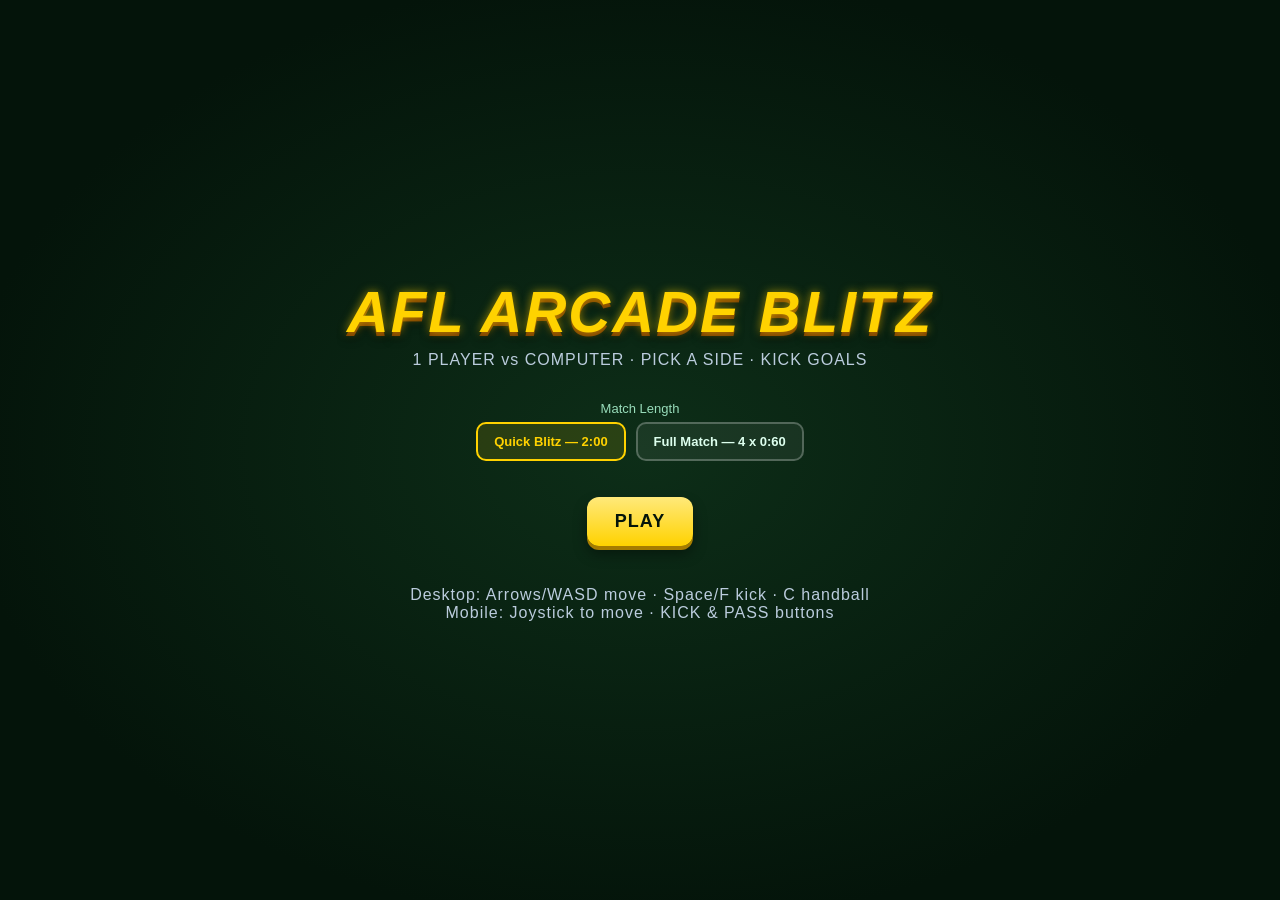
<file: afl-arcade-game.html>
<!doctype html>
<html lang="en">
<head>
<meta charset="UTF-8" />
<meta name="viewport" content="width=device-width, initial-scale=1, maximum-scale=1, minimum-scale=1, user-scalable=no, viewport-fit=cover" />
<title>AFL Arcade Blitz</title>
<style>
  :root{
    --field-green:#1c7a3d;
    --field-green-dark:#166030;
    --accent:#ffd200;
    --panel-bg:rgba(10,14,10,0.82);
  }
  *{box-sizing:border-box;-webkit-tap-highlight-color:transparent;user-select:none;-webkit-user-select:none;}
  html,body{
    margin:0;padding:0;width:100%;height:100%;
    height:100dvh;
    background:#04140a;
    color:#fff;
    font-family:'Segoe UI',Roboto,Helvetica,Arial,sans-serif;
    overflow:hidden;
    overscroll-behavior:none;
    touch-action:none;
  }
  #app{position:fixed;inset:0;width:100%;height:100%;height:100dvh;}
  .screen{
    position:absolute;inset:0;display:none;flex-direction:column;
    align-items:center;justify-content:center;text-align:center;
    padding:12px;gap:14px;
    background:radial-gradient(ellipse at center, #0d2e18 0%, #04140a 75%);
  }
  .screen.active{display:flex;}
  h1.title{
    font-size:clamp(28px,7vw,58px);
    margin:0;
    letter-spacing:2px;
    color:var(--accent);
    text-shadow:0 0 10px rgba(255,210,0,.6),0 4px 0 #7a3d00,0 6px 10px rgba(0,0,0,.6);
    font-weight:900;
    font-style:italic;
  }
  .subtitle{color:#bcd; font-size:clamp(12px,2.6vw,16px); margin-top:-8px; letter-spacing:1px;}
  .btn{
    font-family:inherit;
    font-weight:800;
    letter-spacing:1px;
    font-size:clamp(14px,3vw,18px);
    color:#04140a;
    background:linear-gradient(180deg,#ffe97a,var(--accent));
    border:none;
    border-radius:12px;
    padding:14px 28px;
    cursor:pointer;
    box-shadow:0 4px 0 #a67c00,0 8px 14px rgba(0,0,0,.4);
    transition:transform .08s ease;
    touch-action:manipulation;
  }
  .btn:active{transform:translateY(3px);box-shadow:0 1px 0 #a67c00,0 3px 6px rgba(0,0,0,.4);}
  .btn.secondary{
    background:linear-gradient(180deg,#3a4a55,#20303a);
    color:#fff;
    box-shadow:0 4px 0 #10181c,0 8px 14px rgba(0,0,0,.4);
  }
  .btn:disabled{opacity:.35;cursor:not-allowed;filter:grayscale(.5);}
  .btn-row{display:flex;gap:14px;flex-wrap:wrap;justify-content:center;}

  .mode-row{display:flex;gap:10px;flex-wrap:wrap;justify-content:center;margin-top:6px;}
  .mode-btn{
    background:rgba(255,255,255,.06);border:2px solid rgba(255,255,255,.25);
    color:#dfe;padding:10px 16px;border-radius:10px;font-weight:700;font-size:13px;cursor:pointer;
  }
  .mode-btn.active{border-color:var(--accent);color:var(--accent);background:rgba(255,210,0,.12);}

  #teamSelectScreen{justify-content:flex-start;padding-top:18px;overflow-y:auto;}
  .step-heading{font-size:clamp(18px,4vw,26px);font-weight:800;color:#fff;margin:2px 0;}
  .step-sub{color:#9db;font-size:13px;margin-bottom:4px;}
  .team-grid{
    display:grid;
    grid-template-columns:repeat(auto-fill,minmax(120px,1fr));
    gap:10px;
    width:min(920px,96vw);
    max-height:52vh;
    overflow-y:auto;
    padding:8px;
  }
  .team-card{
    position:relative;
    border-radius:10px;
    padding:10px 6px 8px;
    cursor:pointer;
    border:3px solid rgba(255,255,255,.15);
    background:#111;
    display:flex;flex-direction:column;align-items:center;gap:6px;
    transition:transform .1s ease,border-color .1s ease;
  }
  .team-card:active{transform:scale(.95);}
  .team-card.selected{border-color:#fff;box-shadow:0 0 0 3px var(--accent),0 0 14px rgba(255,210,0,.7);}
  .team-card.disabled{opacity:.25;pointer-events:none;}
  .team-swatch{width:44px;height:44px;border-radius:50%;box-shadow:inset 0 0 0 4px rgba(255,255,255,.15);}
  .team-name{font-size:12px;font-weight:700;color:#fff;line-height:1.15;}
  .team-select-footer{display:flex;gap:12px;margin-top:10px;flex-wrap:wrap;justify-content:center;}
  .vs-banner{font-size:clamp(16px,3.4vw,22px);font-weight:800;margin:4px 0;}
  .vs-banner span{padding:4px 10px;border-radius:6px;}

  /* ---- Game screen ---- */
  #gameScreen{padding:0;justify-content:flex-start;}
  #scoreboard{
    position:absolute;top:8px;left:50%;transform:translateX(-50%);
    z-index:20;
    background:var(--panel-bg);
    border:2px solid rgba(255,255,255,.25);
    border-radius:14px;
    padding:6px 18px;
    display:flex;align-items:center;gap:14px;
    font-size:clamp(11px,2.2vw,15px);
    font-weight:700;
    white-space:nowrap;
    box-shadow:0 4px 14px rgba(0,0,0,.5);
  }
  #scoreboard .sb-team{display:flex;align-items:center;gap:6px;max-width:34vw;overflow:hidden;text-overflow:ellipsis;}
  #scoreboard .sb-dot{width:12px;height:12px;border-radius:50%;flex:none;}
  #scoreboard .sb-mid{display:flex;flex-direction:column;align-items:center;line-height:1.1;}
  #scoreboard .sb-timer{font-size:1.15em;color:var(--accent);}
  #scoreboard .sb-quarter{font-size:.7em;color:#9cf;letter-spacing:1px;}

  #fieldWrap{position:absolute;inset:0;display:flex;align-items:center;justify-content:center;}
  #field{display:block;background:var(--field-green);touch-action:none;}

  #flashText{
    position:absolute;top:34%;left:50%;transform:translate(-50%,-50%) scale(.6);
    font-size:clamp(28px,8vw,64px);font-weight:900;font-style:italic;
    color:var(--accent);text-shadow:0 0 20px rgba(255,210,0,.9),0 4px 6px rgba(0,0,0,.6);
    z-index:30;opacity:0;pointer-events:none;
    transition:transform .25s ease, opacity .25s ease;
  }
  #flashText.show{opacity:1;transform:translate(-50%,-50%) scale(1);}

  /* Touch controls */
  #touchControls{position:absolute;inset:0;z-index:25;pointer-events:none;}
  #joystickBase{
    position:absolute;left:26px;bottom:26px;
    width:min(30vw,140px);height:min(30vw,140px);
    border-radius:50%;
    background:rgba(255,255,255,.12);
    border:2px solid rgba(255,255,255,.35);
    pointer-events:auto;
    touch-action:none;
  }
  #joystickStick{
    position:absolute;width:46%;height:46%;left:27%;top:27%;
    border-radius:50%;
    background:rgba(255,255,255,.55);
    border:2px solid rgba(255,255,255,.8);
    pointer-events:none;
  }
  #actionButtons{
    position:absolute;right:22px;bottom:26px;
    display:flex;align-items:flex-end;gap:14px;
    pointer-events:auto;
  }
  .action-btn{
    width:min(19vw,86px);height:min(19vw,86px);
    border-radius:50%;
    background:rgba(255,210,0,.28);
    border:3px solid rgba(255,210,0,.75);
    color:#fff9e0;font-weight:900;font-size:clamp(11px,2.4vw,15px);
    display:flex;align-items:center;justify-content:center;
    letter-spacing:1px;
    touch-action:none;
  }
  #btnPass{background:rgba(120,200,255,.25);border-color:rgba(120,200,255,.8);margin-bottom:22px;}
  .action-btn:active{background:rgba(255,255,255,.5);}

  #pauseBtn{
    position:absolute;top:10px;right:10px;z-index:26;
    background:rgba(0,0,0,.5);border:2px solid rgba(255,255,255,.3);
    color:#fff;border-radius:8px;padding:6px 10px;font-size:16px;pointer-events:auto;
  }

  #quarterBreakOverlay,#matchOverScreen{
    z-index:40;
  }
  #quarterBreakOverlay{
    position:absolute;inset:0;display:none;align-items:center;justify-content:center;
    background:rgba(0,0,0,.72);flex-direction:column;gap:10px;
  }
  #quarterBreakOverlay.show{display:flex;}
  #quarterBreakOverlay h2{color:var(--accent);font-size:clamp(22px,5vw,36px);margin:0;}

  .final-table{width:min(480px,92vw);border-collapse:collapse;margin:10px 0;}
  .final-table td{padding:10px 8px;font-size:clamp(13px,3vw,17px);border-bottom:1px solid rgba(255,255,255,.15);}
  .final-table td.tname{display:flex;align-items:center;gap:8px;font-weight:700;text-align:left;}
  .final-table td.tscore{text-align:right;font-weight:800;font-size:1.2em;}
  .winner-banner{font-size:clamp(20px,5vw,32px);font-weight:900;color:var(--accent);text-shadow:0 0 14px rgba(255,210,0,.7);}

  #rotateHint{
    position:fixed;inset:0;z-index:999;background:#04140a;color:#fff;
    display:none;align-items:center;justify-content:center;flex-direction:column;gap:14px;text-align:center;padding:20px;
  }
  @media (max-aspect-ratio: 1/1) and (max-width:820px){
    #rotateHint.mobile-portrait{display:flex;}
  }
  #rotateHint .icon{font-size:54px;animation:spin 1.6s ease-in-out infinite;}
  @keyframes spin{0%,100%{transform:rotate(0deg);}50%{transform:rotate(90deg);}}

  ::-webkit-scrollbar{width:8px;height:8px;}
  ::-webkit-scrollbar-thumb{background:rgba(255,255,255,.25);border-radius:4px;}
</style>
</head>
<body>
<div id="app">

  <!-- MAIN MENU -->
  <div id="menuScreen" class="screen active">
    <h1 class="title">AFL ARCADE BLITZ</h1>
    <div class="subtitle">1 PLAYER vs COMPUTER &middot; PICK A SIDE &middot; KICK GOALS</div>
    <div style="margin-top:18px;">
      <div class="step-sub">Match Length</div>
      <div class="mode-row" id="modeRow">
        <button class="mode-btn active" data-mode="blitz">Quick Blitz — 2:00</button>
        <button class="mode-btn" data-mode="quarters">Full Match — 4 x 0:60</button>
      </div>
    </div>
    <div class="btn-row" style="margin-top:22px;">
      <button class="btn" id="playBtn">PLAY</button>
    </div>
    <div class="subtitle" style="margin-top:26px;max-width:480px;">
      Desktop: Arrows/WASD move &middot; Space/F kick &middot; C handball<br/>
      Mobile: Joystick to move &middot; KICK &amp; PASS buttons
    </div>
  </div>

  <!-- TEAM SELECT -->
  <div id="teamSelectScreen" class="screen">
    <div class="step-heading" id="teamStepHeading">Choose Your Team</div>
    <div class="step-sub" id="teamStepSub">Tap a club to select it</div>
    <div class="team-grid" id="teamGrid"></div>
    <div class="team-select-footer">
      <button class="btn secondary" id="teamBackBtn">Back</button>
      <button class="btn" id="teamNextBtn" disabled>Next</button>
    </div>
  </div>

  <!-- GAME -->
  <div id="gameScreen" class="screen">
    <div id="scoreboard">
      <div class="sb-team" id="sbTeamA"><span class="sb-dot"></span><span class="sb-name"></span><span class="sb-score">0.0 (0)</span></div>
      <div class="sb-mid"><span class="sb-timer" id="sbTimer">2:00</span><span class="sb-quarter" id="sbQuarter">BLITZ</span></div>
      <div class="sb-team" id="sbTeamB"><span class="sb-score">0.0 (0)</span><span class="sb-name"></span><span class="sb-dot"></span></div>
    </div>
    <button id="pauseBtn">⏸</button>
    <div id="fieldWrap"><canvas id="field"></canvas><div id="flashText"></div></div>
    <div id="touchControls">
      <div id="joystickBase"><div id="joystickStick"></div></div>
      <div id="actionButtons">
        <button class="action-btn" id="btnPass">PASS</button>
        <button class="action-btn" id="btnKick">KICK</button>
      </div>
    </div>
    <div id="quarterBreakOverlay">
      <h2 id="qbHeading">End of Quarter 1</h2>
      <div id="qbScore" style="font-size:18px;"></div>
      <button class="btn" id="qbContinueBtn">Continue</button>
    </div>
  </div>

  <!-- MATCH OVER -->
  <div id="matchOverScreen" class="screen">
    <h1 class="title" style="font-size:clamp(24px,6vw,44px);">FULL TIME</h1>
    <div class="winner-banner" id="winnerBanner"></div>
    <table class="final-table" id="finalTable"></table>
    <div class="btn-row">
      <button class="btn" id="rematchBtn">Rematch</button>
      <button class="btn secondary" id="menuBtn">Main Menu</button>
    </div>
  </div>

  <div id="rotateHint" class="mobile-portrait">
    <div class="icon">🔄</div>
    <div style="font-size:20px;font-weight:700;">Rotate your device</div>
    <div style="color:#9cf;">Landscape mode plays best for AFL Arcade Blitz</div>
  </div>
</div>

<script>
(function(){
"use strict";

/* =========================================================
   1. TEAM DATA
   ========================================================= */
const TEAMS = [
  {name:"Adelaide",       short:"ADE", primary:"#002B5C", secondary:"#E21937"},
  {name:"Brisbane",       short:"BRI", primary:"#7A003C", secondary:"#FDB913"},
  {name:"Carlton",        short:"CAR", primary:"#031440", secondary:"#FFFFFF"},
  {name:"Collingwood",    short:"COL", primary:"#0A0A0A", secondary:"#FFFFFF"},
  {name:"Essendon",       short:"ESS", primary:"#CC2031", secondary:"#0A0A0A"},
  {name:"Fremantle",      short:"FRE", primary:"#2A1A54", secondary:"#FFFFFF"},
  {name:"Geelong",        short:"GEE", primary:"#002B5C", secondary:"#FFFFFF"},
  {name:"Gold Coast",     short:"GCS", primary:"#E21937", secondary:"#FFD200"},
  {name:"GWS Giants",     short:"GWS", primary:"#F57921", secondary:"#2B2B2B"},
  {name:"Hawthorn",       short:"HAW", primary:"#4D2004", secondary:"#FFD200"},
  {name:"Melbourne",      short:"MEL", primary:"#0F1131", secondary:"#C62B3C"},
  {name:"North Melbourne",short:"NTH", primary:"#013A8E", secondary:"#FFFFFF"},
  {name:"Port Adelaide",  short:"POR", primary:"#008AAB", secondary:"#0A0A0A"},
  {name:"Richmond",       short:"RIC", primary:"#FFD200", secondary:"#0A0A0A"},
  {name:"St Kilda",       short:"STK", primary:"#ED0F05", secondary:"#0A0A0A"},
  {name:"Sydney",         short:"SYD", primary:"#ED171F", secondary:"#FFFFFF"},
  {name:"West Coast",     short:"WCE", primary:"#003087", secondary:"#F2A900"},
  {name:"Western Bulldogs",short:"WBD", primary:"#00539F", secondary:"#E2231A"},
];

/* =========================================================
   2. GLOBAL STATE
   ========================================================= */
const state = {
  screen:"menu",
  mode:"blitz",              // 'blitz' | 'quarters'
  playerTeam:null,
  cpuTeam:null,
  selecting:"player",        // 'player' | 'cpu' during team select
  quarter:1,
  totalQuarters:1,
  quarterLength:120,
  timeLeft:120,
  running:false,
  paused:false,
  score:{ player:{goals:0,behinds:0}, cpu:{goals:0,behinds:0} },
};

/* =========================================================
   3. DOM REFS
   ========================================================= */
const $ = (id)=>document.getElementById(id);
const screens = {
  menu: $("menuScreen"),
  teamSelect: $("teamSelectScreen"),
  game: $("gameScreen"),
  matchOver: $("matchOverScreen"),
};
function showScreen(name){
  Object.values(screens).forEach(s=>s.classList.remove("active"));
  screens[name].classList.add("active");
  state.screen = name;
}

/* =========================================================
   4. MENU / MODE SELECT
   ========================================================= */
document.querySelectorAll(".mode-btn").forEach(btn=>{
  btn.addEventListener("click", ()=>{
    document.querySelectorAll(".mode-btn").forEach(b=>b.classList.remove("active"));
    btn.classList.add("active");
    state.mode = btn.dataset.mode;
  });
});

$("playBtn").addEventListener("click", ()=>{
  state.selecting = "player";
  state.playerTeam = null;
  state.cpuTeam = null;
  buildTeamGrid();
  showScreen("teamSelect");
});

/* =========================================================
   5. TEAM SELECT SCREEN
   ========================================================= */
function buildTeamGrid(){
  $("teamStepHeading").textContent = state.selecting==="player" ? "Choose Your Team" : "Choose CPU Opponent";
  $("teamStepSub").textContent = state.selecting==="player"
    ? "Tap a club to select it"
    : "Pick who " + state.playerTeam.name + " will face";
  $("teamNextBtn").disabled = true;
  $("teamNextBtn").textContent = state.selecting==="player" ? "Next" : "Start Match";

  const grid = $("teamGrid");
  grid.innerHTML = "";
  TEAMS.forEach(team=>{
    const card = document.createElement("div");
    card.className = "team-card";
    if(state.selecting==="cpu" && state.playerTeam && team.name===state.playerTeam.name){
      card.classList.add("disabled");
    }
    card.innerHTML = `<div class="team-swatch" style="background:linear-gradient(135deg, ${team.primary} 50%, ${team.secondary} 50%)"></div><div class="team-name">${team.name}</div>`;
    card.addEventListener("click", ()=>{
      grid.querySelectorAll(".team-card").forEach(c=>c.classList.remove("selected"));
      card.classList.add("selected");
      if(state.selecting==="player"){ state.playerTeam = team; }
      else { state.cpuTeam = team; }
      $("teamNextBtn").disabled = false;
    });
    grid.appendChild(card);
  });
}

$("teamBackBtn").addEventListener("click", ()=>{
  if(state.selecting==="cpu"){
    state.selecting="player";
    state.cpuTeam=null;
    buildTeamGrid();
  } else {
    showScreen("menu");
  }
});

$("teamNextBtn").addEventListener("click", ()=>{
  if(state.selecting==="player"){
    state.selecting="cpu";
    buildTeamGrid();
  } else {
    startMatch();
  }
});

/* =========================================================
   6. CANVAS / FIELD SETUP
   ========================================================= */
const LOGICAL_W = 1000, LOGICAL_H = 600;
const canvas = $("field");
const ctx = canvas.getContext("2d");

const FIELD = {
  cx: LOGICAL_W/2, cy: LOGICAL_H/2,
  rx: 430, ry: 235,
  boundLeft: 85, boundRight: 915, boundTop: 90, boundBottom: 510,
  goalLeftX: 85, goalRightX: 915,
  postOffsets: [-52,-18,18,52], // relative to cy -> 4 posts each end
};

/* Offscreen stadium backdrop (tiered stands + crowd + floodlights) drawn once
   in logical field coordinates, then blitted behind the turf every frame. */
const stadiumCanvas = document.createElement("canvas");
stadiumCanvas.width = LOGICAL_W;
stadiumCanvas.height = LOGICAL_H;
const sctx = stadiumCanvas.getContext("2d");

function buildStadium(){
  const bgGrad = sctx.createLinearGradient(0,0,0,LOGICAL_H);
  bgGrad.addColorStop(0,"#0b1420");
  bgGrad.addColorStop(1,"#050a10");
  sctx.fillStyle = bgGrad;
  sctx.fillRect(0,0,LOGICAL_W,LOGICAL_H);

  // tiered grandstand rings, drawn outer band first so inner bands overlap it
  const tiers = [
    {pad:96, w:46, color:"#182430"},
    {pad:58, w:42, color:"#20303e"},
    {pad:22, w:34, color:"#28394a"},
  ];
  tiers.forEach(t=>{
    sctx.beginPath();
    sctx.ellipse(FIELD.cx, FIELD.cy, FIELD.rx+t.pad, FIELD.ry+t.pad, 0, 0, Math.PI*2);
    sctx.lineWidth = t.w;
    sctx.strokeStyle = t.color;
    sctx.stroke();
  });

  // crowd: a dense speckle of tiny seated "fans" filling the stand band
  const crowdColors = ["#e8c39e","#caa06f","#8a6d5c","#3a3a3a","#c0392b","#2980b9","#f1c40f","#ecf0f1","#7f8c8d"];
  for(let i=0;i<1100;i++){
    const ang = Math.random()*Math.PI*2;
    const band = 1.02 + Math.random()*0.22;
    const px = FIELD.cx + Math.cos(ang)*(FIELD.rx+18)*band;
    const py = FIELD.cy + Math.sin(ang)*(FIELD.ry+18)*band;
    if(px<2||px>LOGICAL_W-2||py<2||py>LOGICAL_H-2) continue;
    sctx.fillStyle = crowdColors[(Math.random()*crowdColors.length)|0];
    sctx.beginPath();
    sctx.arc(px,py,1.8,0,Math.PI*2);
    sctx.fill();
  }

  // floodlight towers at each corner
  [[60,40],[LOGICAL_W-60,40],[60,LOGICAL_H-40],[LOGICAL_W-60,LOGICAL_H-40]].forEach(([x,y])=>{
    sctx.fillStyle = "#0a0a0a";
    sctx.fillRect(x-4,y-26,8,52);
    const glow = sctx.createRadialGradient(x,y-26,2,x,y-26,26);
    glow.addColorStop(0,"rgba(255,255,220,0.9)");
    glow.addColorStop(1,"rgba(255,255,220,0)");
    sctx.fillStyle = glow;
    sctx.beginPath(); sctx.arc(x,y-26,26,0,Math.PI*2); sctx.fill();
  });
}
buildStadium();

function resizeCanvas(){
  const wrap = $("fieldWrap");
  const rect = wrap.getBoundingClientRect();
  const scale = Math.max(0.001, Math.min(rect.width/LOGICAL_W, rect.height/LOGICAL_H));
  const dpr = window.devicePixelRatio || 1;
  const cssW = LOGICAL_W*scale, cssH = LOGICAL_H*scale;
  canvas.style.width = cssW+"px";
  canvas.style.height = cssH+"px";
  canvas.width = Math.round(cssW*dpr);
  canvas.height = Math.round(cssH*dpr);
  ctx.setTransform(scale*dpr,0,0,scale*dpr,0,0);
}
window.addEventListener("resize", resizeCanvas);
window.addEventListener("orientationchange", ()=>setTimeout(resizeCanvas,150));

/* =========================================================
   7. INPUT HANDLING (keyboard + touch joystick + buttons)
   ========================================================= */
const input = { x:0, y:0, kickEdge:false, passEdge:false };
const keys = { up:false,down:false,left:false,right:false };

window.addEventListener("keydown", (e)=>{
  switch(e.code){
    case "ArrowUp": case "KeyW": keys.up=true; break;
    case "ArrowDown": case "KeyS": keys.down=true; break;
    case "ArrowLeft": case "KeyA": keys.left=true; break;
    case "ArrowRight": case "KeyD": keys.right=true; break;
    case "Space": case "KeyF": if(!e.repeat) input.kickEdge=true; e.preventDefault(); break;
    case "KeyC": if(!e.repeat) input.passEdge=true; break;
  }
});
window.addEventListener("keyup", (e)=>{
  switch(e.code){
    case "ArrowUp": case "KeyW": keys.up=false; break;
    case "ArrowDown": case "KeyS": keys.down=false; break;
    case "ArrowLeft": case "KeyA": keys.left=false; break;
    case "ArrowRight": case "KeyD": keys.right=false; break;
  }
});
function updateKeyboardVector(){
  let x=0,y=0;
  if(keys.left) x-=1;
  if(keys.right) x+=1;
  if(keys.up) y-=1;
  if(keys.down) y+=1;
  if(x!==0 || y!==0){
    const len = Math.hypot(x,y);
    input.x = x/len; input.y = y/len;
  } else if(!joyActive){
    input.x = 0; input.y = 0;
  }
}

// Touch joystick
const joyBase = $("joystickBase");
const joyStick = $("joystickStick");
let joyActive = false, joyId = null;
const joyRadius = 55;

function joyVectorFromEvent(clientX, clientY){
  const rect = joyBase.getBoundingClientRect();
  const cx = rect.left + rect.width/2;
  const cy = rect.top + rect.height/2;
  let dx = clientX-cx, dy = clientY-cy;
  const dist = Math.hypot(dx,dy);
  const maxDist = rect.width/2;
  if(dist > maxDist){ dx = dx/dist*maxDist; dy = dy/dist*maxDist; }
  joyStick.style.transform = `translate(${dx*0.9}px, ${dy*0.9}px)`;
  const nx = dx/maxDist, ny = dy/maxDist;
  const mag = Math.min(1, Math.hypot(nx,ny));
  const ang = Math.atan2(ny,nx);
  input.x = Math.cos(ang)*mag;
  input.y = Math.sin(ang)*mag;
}
function resetJoy(){
  joyActive = false; joyId = null;
  joyStick.style.transform = "translate(0,0)";
  if(!keys.up && !keys.down && !keys.left && !keys.right){ input.x=0; input.y=0; }
}
joyBase.addEventListener("pointerdown", (e)=>{
  joyActive = true; joyId = e.pointerId;
  joyBase.setPointerCapture(e.pointerId);
  joyVectorFromEvent(e.clientX, e.clientY);
  e.preventDefault();
});
joyBase.addEventListener("pointermove", (e)=>{
  if(!joyActive || e.pointerId!==joyId) return;
  joyVectorFromEvent(e.clientX, e.clientY);
  e.preventDefault();
});
["pointerup","pointercancel","pointerleave"].forEach(ev=>{
  joyBase.addEventListener(ev, (e)=>{
    if(e.pointerId===joyId) resetJoy();
  });
});

// Touch / click action buttons
function bindActionButton(el, edgeFlag){
  const fire = (e)=>{ input[edgeFlag]=true; e.preventDefault(); };
  el.addEventListener("pointerdown", fire);
  el.addEventListener("click", (e)=>{ input[edgeFlag]=true; });
}
bindActionButton($("btnKick"), "kickEdge");
bindActionButton($("btnPass"), "passEdge");

// Hide touch controls on devices without touch, purely as a UX nicety
if(!("ontouchstart" in window) && navigator.maxTouchPoints===0){
  $("touchControls").style.display = "none";
}

// pause button
$("pauseBtn").addEventListener("click", ()=>{
  if(state.screen!=="game") return;
  state.paused = !state.paused;
  $("pauseBtn").textContent = state.paused ? "▶" : "⏸";
});

/* =========================================================
   8. ENTITIES
   ========================================================= */
let entities = [];
let ball;
let flashTimer = 0;
let controlledEntity = null;   // whichever player-team entity currently takes keyboard/touch input
let switchCd = 0;              // brief cooldown to stop control flickering between two close teammates

function dist(a,b){ return Math.hypot(a.x-b.x, a.y-b.y); }

const SKIN_TONES = ["#f0c8a0","#e0ac69","#c68642","#8d5524","#5a3825"];
const HAIR_COLORS = ["#1b1611","#2f2013","#5a3a1a","#8a5a2b","#c9a24b","#e8e0d5","#1a1a1a"];

function makeEntity(team, controlled, x, y, number, role){
  return {
    team, controlled, number, role,
    anchor:{x,y},
    x, y, vx:0, vy:0,
    facing:{x: team==="player"?1:-1, y:0},
    radius: 16,
    speed: 138 + Math.random()*14,
    stun: 0,
    tackleCd: 0,
    pickupCd: 0,
    skin: SKIN_TONES[(Math.random()*SKIN_TONES.length)|0],
    hair: HAIR_COLORS[(Math.random()*HAIR_COLORS.length)|0],
  };
}

// Returns whichever of the player's on-field trio is currently closest to the ball.
function nearestPlayerEntityToBall(){
  let best=null, bd=Infinity;
  entities.forEach(e=>{
    if(e.team!=="player") return;
    const d = dist(e, ball);
    if(d<bd){ bd=d; best=e; }
  });
  return best;
}

// Hands control to the nearest teammate to the ball, like an arcade sports "auto switch".
// Never switches away from whoever is currently carrying the ball.
function updateControlSwitch(dt){
  switchCd -= dt;
  if(controlledEntity===ball.carrier) return;
  const nearest = nearestPlayerEntityToBall();
  if(nearest && nearest!==controlledEntity && switchCd<=0){
    controlledEntity.controlled = false;
    nearest.controlled = true;
    controlledEntity = nearest;
    switchCd = 0.25;
  }
}

let initialControlledEntity = null;

function resetPositions(){
  entities = [];
  const topY = FIELD.cy-130, botY = FIELD.cy+130;

  // Player team: 2-2-2 formation (defenders / midfielders / forwards) attacking the right goal
  const pDef1 = makeEntity("player", false, 230, topY, 1, "def");
  const pDef2 = makeEntity("player", false, 230, botY, 2, "def");
  const pMid1 = makeEntity("player", true,  460, topY, 3, "mid");
  const pMid2 = makeEntity("player", false, 460, botY, 4, "mid");
  const pFwd1 = makeEntity("player", false, 760, topY, 5, "fwd");
  const pFwd2 = makeEntity("player", false, 760, botY, 6, "fwd");
  entities.push(pDef1, pDef2, pMid1, pMid2, pFwd1, pFwd2);
  controlledEntity = pMid1;
  initialControlledEntity = pMid1;
  switchCd = 0;

  // CPU team: mirrored 2-2-2 formation attacking the left goal
  const cDef1 = makeEntity("cpu", false, 770, topY, 1, "def");
  const cDef2 = makeEntity("cpu", false, 770, botY, 2, "def");
  const cMid1 = makeEntity("cpu", false, 540, topY, 3, "mid");
  const cMid2 = makeEntity("cpu", false, 540, botY, 4, "mid");
  const cFwd1 = makeEntity("cpu", false, 240, topY, 5, "fwd");
  const cFwd2 = makeEntity("cpu", false, 240, botY, 6, "fwd");
  entities.push(cDef1, cDef2, cMid1, cMid2, cFwd1, cFwd2);

  ball = {
    x: FIELD.cx, y: FIELD.cy, vx:0, vy:0,
    radius: 14,
    carrier: null,
    friction: 0.978,
    lastToucher: null,
    immunity: {}, // entity index cooldown for pickup after kick/pass
    scoreLock: false,
  };
}

/* =========================================================
   9. AI + PHYSICS HELPERS
   ========================================================= */
function attackGoalFor(team){
  return team==="player" ? {x:FIELD.goalRightX, y:FIELD.cy} : {x:FIELD.goalLeftX, y:FIELD.cy};
}
function defendGoalFor(team){
  return team==="player" ? {x:FIELD.goalLeftX, y:FIELD.cy} : {x:FIELD.goalRightX, y:FIELD.cy};
}

function moveToward(ent, tx, ty, dt, speedMul){
  const dx = tx-ent.x, dy = ty-ent.y;
  const d = Math.hypot(dx,dy);
  if(d < 1) return;
  const sp = ent.speed*(speedMul||1);
  const nx = dx/d, ny = dy/d;
  ent.vx = nx*sp;
  ent.vy = ny*sp;
  ent.facing.x = nx; ent.facing.y = ny;
}

function nearestOpponent(ent){
  let best=null, bd=Infinity;
  entities.forEach(o=>{
    if(o.team===ent.team) return;
    const d = dist(ent,o);
    if(d<bd){ bd=d; best=o; }
  });
  return {ent:best, dist:bd};
}
function nearestTeammate(ent){
  let best=null, bd=Infinity;
  entities.forEach(o=>{
    if(o===ent || o.team!==ent.team) return;
    const d = dist(ent,o);
    if(d<bd){ bd=d; best=o; }
  });
  return {ent:best, dist:bd};
}
function teammatesOf(team){
  return entities.filter(e=>e.team===team);
}

function aiUpdate(ent, dt){
  if(ent.stun>0) return;
  const attack = attackGoalFor(ent.team);
  const defend = defendGoalFor(ent.team);

  if(ball.carrier===ent){
    // I have the ball: run toward goal, shoot when in range, offload under pressure
    const distToGoal = Math.hypot(attack.x-ent.x, attack.y-ent.y);
    const { dist:pressureDist, ent:pressureOpp } = nearestOpponent(ent);
    const targetY = FIELD.cy + Math.sin(Date.now()/900+ent.x)*30;

    if(distToGoal < 260 && Math.abs(ent.y-FIELD.cy) < 160){
      doKick(ent, true);
      return;
    }
    if(pressureDist < 60){
      const { ent:mate, dist:mateDist } = nearestTeammate(ent);
      if(mate && mateDist < 200){
        doPass(ent, true);
        return;
      }
    }
    moveToward(ent, attack.x, targetY, dt);
  } else if(ball.carrier && ball.carrier.team!==ent.team){
    // opponent has the ball: only the single closest teammate presses the tackle,
    // everyone else holds a defensive zone so the whole side doesn't mob the ball
    const teammates = teammatesOf(ent.team);
    let nearestDefender = null, bd=Infinity;
    teammates.forEach(t=>{
      if(t.stun>0) return;
      const d = dist(t, ball.carrier);
      if(d<bd){ bd=d; nearestDefender=t; }
    });
    if(nearestDefender===ent){
      moveToward(ent, ball.carrier.x, ball.carrier.y, dt, 1.05);
    } else {
      const zoneX = ent.anchor.x*0.55 + defend.x*0.15 + ball.carrier.x*0.3;
      const zoneY = ent.anchor.y*0.75 + ball.carrier.y*0.25;
      moveToward(ent, zoneX, zoneY, dt, 0.55);
    }
  } else if(ball.carrier && ball.carrier.team===ent.team){
    // teammate has the ball: hold formation shape and drift into space ahead
    // instead of every player converging on the ball carrier
    const targetX = ent.anchor.x*0.55 + attack.x*0.25 + ball.carrier.x*0.2;
    const targetY = ent.anchor.y*0.8 + ball.carrier.y*0.2;
    moveToward(ent, targetX, targetY, dt, 0.65);
  } else {
    // loose ball: only the nearest one or two teammates contest it, others hold zone
    const teammates = teammatesOf(ent.team).slice().sort((a,b)=>dist(a,ball)-dist(b,ball));
    const rank = teammates.indexOf(ent);
    if(rank<=1){
      moveToward(ent, ball.x, ball.y, dt, 1.0);
    } else {
      const zoneX = ent.anchor.x*0.7 + ball.x*0.3;
      const zoneY = ent.anchor.y*0.7 + ball.y*0.3;
      moveToward(ent, zoneX, zoneY, dt, 0.5);
    }
  }
}

function doKick(ent, isAI){
  if(ball.carrier!==ent) return;
  const goal = attackGoalFor(ent.team);
  let dx = goal.x-ent.x, dy = goal.y-ent.y;
  const d = Math.hypot(dx,dy) || 1;
  dx/=d; dy/=d;
  if(isAI){
    // small inaccuracy, worse under pressure
    const { dist:pd } = nearestOpponent(ent);
    const spread = pd<70 ? 0.35 : 0.15;
    const ang = Math.atan2(dy,dx) + (Math.random()*2-1)*spread;
    dx = Math.cos(ang); dy = Math.sin(ang);
  } else {
    dx = ent.facing.x; dy = ent.facing.y;
    const d2 = Math.hypot(dx,dy)||1; dx/=d2; dy/=d2;
  }
  const power = 410;
  ball.vx = dx*power; ball.vy = dy*power;
  ball.carrier = null;
  ball.lastToucher = ent;
  ent.pickupCd = 0.35;
  ball.scoreLock = false;
}

function doPass(ent, isAI){
  if(ball.carrier!==ent) return;
  const { ent:mate } = nearestTeammate(ent);
  let tx, ty;
  if(mate){
    tx = mate.x + (ent.team==="player"?60:-60);
    ty = mate.y;
  } else {
    tx = ent.x + ent.facing.x*200;
    ty = ent.y + ent.facing.y*200;
  }
  let dx = tx-ent.x, dy = ty-ent.y;
  const d = Math.hypot(dx,dy) || 1;
  dx/=d; dy/=d;
  const power = 300;
  ball.vx = dx*power; ball.vy = dy*power;
  ball.carrier = null;
  ball.lastToucher = ent;
  ent.pickupCd = 0.25;
}

/* =========================================================
   10. MAIN UPDATE LOOP
   ========================================================= */
let lastTs = 0;
function gameLoop(ts){
  if(state.screen!=="game"){ requestAnimationFrame(gameLoop); return; }
  if(!lastTs) lastTs = ts;
  let dt = (ts-lastTs)/1000;
  lastTs = ts;
  dt = Math.min(dt, 0.05);

  if(state.running && !state.paused){
    update(dt);
  }
  render();
  requestAnimationFrame(gameLoop);
}
requestAnimationFrame(gameLoop);

function update(dt){
  updateKeyboardVector();
  updateControlSwitch(dt);

  // controlled player movement
  const controlled = controlledEntity;
  if(controlled.stun<=0){
    controlled.vx = input.x*controlled.speed;
    controlled.vy = input.y*controlled.speed;
    if(input.x!==0 || input.y!==0){
      const l = Math.hypot(input.x,input.y);
      controlled.facing.x = input.x/l; controlled.facing.y = input.y/l;
    }
  } else { controlled.vx=0; controlled.vy=0; }

  // action edges
  if(input.kickEdge){
    if(ball.carrier===controlled){ doKick(controlled, false); }
    else {
      // contextual tackle lunge: if close to opposing carrier, attempt tackle
      if(ball.carrier && ball.carrier.team!==controlled.team && dist(controlled, ball.carrier) < 46 && controlled.tackleCd<=0){
        performTackle(controlled, ball.carrier);
      }
    }
    input.kickEdge = false;
  }
  if(input.passEdge){
    if(ball.carrier===controlled) doPass(controlled, false);
    input.passEdge = false;
  }

  // AI runs every entity except whichever one is currently under player control
  entities.forEach(ent=>{ if(ent!==controlledEntity) aiUpdate(ent, dt); });

  // integrate movement + bounds
  entities.forEach(ent=>{
    if(ent.stun>0){ ent.stun -= dt; ent.vx=0; ent.vy=0; }
    ent.x += ent.vx*dt;
    ent.y += ent.vy*dt;
    ent.x = Math.max(FIELD.boundLeft+ent.radius, Math.min(FIELD.boundRight-ent.radius, ent.x));
    ent.y = Math.max(FIELD.boundTop+ent.radius, Math.min(FIELD.boundBottom-ent.radius, ent.y));
    if(ent.tackleCd>0) ent.tackleCd -= dt;
    if(ent.pickupCd>0) ent.pickupCd -= dt;
  });

  // simple separation so players don't stack completely
  for(let i=0;i<entities.length;i++){
    for(let j=i+1;j<entities.length;j++){
      const a=entities[i], b=entities[j];
      const d = dist(a,b);
      const minD = a.radius+b.radius;
      if(d>0 && d<minD){
        const overlap = (minD-d)/2;
        const nx=(a.x-b.x)/d, ny=(a.y-b.y)/d;
        a.x += nx*overlap; a.y += ny*overlap;
        b.x -= nx*overlap; b.y -= ny*overlap;
      }
    }
  }

  updateBall(dt);
  checkTackles();

  // timer
  if(!ball.scoreFreeze){
    state.timeLeft -= dt;
    if(state.timeLeft<=0){
      state.timeLeft = 0;
      endQuarter();
    }
  }
  updateScoreboardTimer();
}

function performTackle(tackler, carrier){
  ball.carrier = null;
  const ang = Math.random()*Math.PI*2;
  ball.vx = Math.cos(ang)*140; ball.vy = Math.sin(ang)*140;
  carrier.stun = 0.55;
  tackler.tackleCd = 0.6;
  carrier.pickupCd = 0.3;
}

function checkTackles(){
  if(!ball.carrier) return;
  const carrier = ball.carrier;
  entities.forEach(ent=>{
    if(ent===carrier || ent.team===carrier.team) return;
    if(ent.tackleCd>0) return;
    if(dist(ent,carrier) < ent.radius+carrier.radius+4){
      performTackle(ent, carrier);
    }
  });
}

function updateBall(dt){
  if(ball.carrier){
    const c = ball.carrier;
    ball.x = c.x + c.facing.x*20;
    ball.y = c.y + c.facing.y*20;
    ball.vx = 0; ball.vy = 0;
  } else {
    ball.x += ball.vx*dt;
    ball.y += ball.vy*dt;
    ball.vx *= Math.pow(ball.friction, dt*60);
    ball.vy *= Math.pow(ball.friction, dt*60);

    // side boundary out of bounds
    if(ball.y < FIELD.boundTop){ ball.y=FIELD.boundTop; ball.vy*=-0.3; }
    if(ball.y > FIELD.boundBottom){ ball.y=FIELD.boundBottom; ball.vy*=-0.3; }

    // goal-line crossing check
    if(!ball.scoreLock){
      if(ball.x <= FIELD.goalLeftX){
        resolveGoalLine("left");
      } else if(ball.x >= FIELD.goalRightX){
        resolveGoalLine("right");
      }
    }

    // pickup by any entity if ball is loose & close
    if(!ball.carrier && !ball.scoreFreeze){
      entities.forEach(ent=>{
        if(ent.pickupCd>0 || ent.stun>0) return;
        if(dist(ent,ball) < ent.radius+ball.radius+6){
          ball.carrier = ent;
        }
      });
    }
    ball.x = Math.max(FIELD.boundLeft-30, Math.min(FIELD.boundRight+30, ball.x));
  }
}

function resolveGoalLine(side){
  ball.scoreLock = true;
  const offsets = FIELD.postOffsets;
  const posts = offsets.map(o=>FIELD.cy+o);
  const y = ball.y;
  let result = "none"; // 'goal' | 'behind' | 'none'
  if(y>posts[1] && y<posts[2]) result="goal";
  else if((y>posts[0] && y<=posts[1]) || (y>=posts[2] && y<posts[3])) result="behind";

  // side 'left' is player's defended goal => scoring team is cpu if ball entered there
  const scoringTeam = side==="left" ? "cpu" : "player";

  if(result!=="none"){
    if(result==="goal") state.score[scoringTeam].goals++;
    else state.score[scoringTeam].behinds++;
    flashScore(result, scoringTeam);
    freezeAndReset(900);
  } else {
    // out of bounds on the full: turnover, ball placed back in play near boundary
    ball.x = side==="left" ? FIELD.boundLeft+40 : FIELD.boundRight-40;
    ball.y = Math.max(FIELD.boundTop+40, Math.min(FIELD.boundBottom-40, y));
    ball.vx = 0; ball.vy = 0;
    ball.carrier = null;
    ball.scoreLock = false;
  }
  updateScoreboardScores();
}

function flashScore(result, team){
  const teamObj = team==="player" ? state.playerTeam : state.cpuTeam;
  const el = $("flashText");
  el.textContent = (result==="goal" ? "GOAL! " : "BEHIND! ") + teamObj.name.toUpperCase();
  el.style.color = result==="goal" ? "#ffd200" : "#9cf";
  el.classList.remove("show");
  void el.offsetWidth;
  el.classList.add("show");
}

function freezeAndReset(ms){
  ball.scoreFreeze = true;
  setTimeout(()=>{
    resetAfterScore();
    ball.scoreFreeze = false;
    ball.scoreLock = false;
  }, ms);
}

function resetAfterScore(){
  ball.x = FIELD.cx; ball.y = FIELD.cy; ball.vx=0; ball.vy=0; ball.carrier=null;
  entities.forEach(e=>{
    e.x = e.anchor.x; e.y = e.anchor.y; e.vx=0; e.vy=0;
    e.stun=0; e.tackleCd=0; e.pickupCd=0; e.controlled=false;
  });
  controlledEntity = initialControlledEntity;
  controlledEntity.controlled = true;
  switchCd = 0;
  $("flashText").classList.remove("show");
}

/* =========================================================
   11. RENDERING
   ========================================================= */
function render(){
  ctx.clearRect(0,0,LOGICAL_W,LOGICAL_H);
  drawField();
  drawPosts();
  drawEntities();
  drawBall();
}

function drawField(){
  // stadium bowl (stands + crowd + floodlights) behind the turf
  ctx.drawImage(stadiumCanvas, 0, 0, LOGICAL_W, LOGICAL_H);

  // turf + gradient stripes, clipped to the oval so the stadium shows outside it
  ctx.save();
  ctx.beginPath();
  ctx.ellipse(FIELD.cx, FIELD.cy, FIELD.rx, FIELD.ry, 0, 0, Math.PI*2);
  ctx.clip();
  ctx.fillStyle = "#1c7a3d";
  ctx.fillRect(0,0,LOGICAL_W,LOGICAL_H);
  for(let i=-2;i<24;i++){
    ctx.fillStyle = i%2===0 ? "rgba(255,255,255,0.035)" : "rgba(0,0,0,0.03)";
    ctx.fillRect(i*44, 0, 44, LOGICAL_H);
  }
  ctx.restore();

  ctx.lineWidth = 4;
  ctx.strokeStyle = "rgba(255,255,255,0.9)";
  ctx.beginPath();
  ctx.ellipse(FIELD.cx, FIELD.cy, FIELD.rx, FIELD.ry, 0, 0, Math.PI*2);
  ctx.stroke();

  // centre square
  ctx.strokeStyle = "rgba(255,255,255,0.75)";
  ctx.lineWidth = 3;
  ctx.strokeRect(FIELD.cx-80, FIELD.cy-80, 160,160);

  // centre circles
  ctx.beginPath(); ctx.arc(FIELD.cx, FIELD.cy, 46, 0, Math.PI*2); ctx.stroke();
  ctx.beginPath(); ctx.arc(FIELD.cx, FIELD.cy, 10, 0, Math.PI*2); ctx.stroke();

  // 50m arcs
  ctx.beginPath();
  ctx.arc(FIELD.goalLeftX, FIELD.cy, 185, -1.05, 1.05);
  ctx.stroke();
  ctx.beginPath();
  ctx.arc(FIELD.goalRightX, FIELD.cy, 185, Math.PI-1.05, Math.PI+1.05);
  ctx.stroke();

  // goal squares
  ctx.strokeRect(FIELD.goalLeftX, FIELD.cy-45, 55, 90);
  ctx.strokeRect(FIELD.goalRightX-55, FIELD.cy-45, 55, 90);
}

function drawPosts(){
  const offsets = FIELD.postOffsets;
  [FIELD.goalLeftX, FIELD.goalRightX].forEach(x=>{
    offsets.forEach((o,i)=>{
      const isGoalPost = i===1 || i===2;
      const h = isGoalPost ? 74 : 50;
      const w = isGoalPost ? 9 : 7;
      const baseY = FIELD.cy+o;
      // ground shadow so the post reads as standing upright on the turf
      ctx.beginPath();
      ctx.ellipse(x, baseY, w*1.4, 3.5, 0, 0, Math.PI*2);
      ctx.fillStyle = "rgba(0,0,0,0.35)";
      ctx.fill();
      // dark outline behind a bright white post for contrast against the turf/stadium
      ctx.fillStyle = "#0a0a0a";
      ctx.fillRect(x-w/2-1.5, baseY-h-1.5, w+3, h+3);
      ctx.fillStyle = "#fff";
      ctx.fillRect(x-w/2, baseY-h, w, h);
    });
  });
}

function drawEntities(){
  entities.forEach(ent=>{
    const team = ent.team==="player" ? state.playerTeam : state.cpuTeam;
    if(!team) return;

    // ground shadow, kept unrotated so it always reads as sitting under the player
    ctx.beginPath();
    ctx.ellipse(ent.x, ent.y+ent.radius*0.78, ent.radius*0.95, ent.radius*0.4, 0,0,Math.PI*2);
    ctx.fillStyle = "rgba(0,0,0,0.32)";
    ctx.fill();

    // possession ring
    if(ball.carrier===ent){
      ctx.beginPath();
      ctx.arc(ent.x, ent.y, ent.radius+9, 0, Math.PI*2);
      ctx.strokeStyle = "rgba(255,210,0,0.9)";
      ctx.lineWidth = 3;
      ctx.stroke();
    }

    drawPlayerBody(ent, team);

    // jersey number, drawn upright in world space regardless of facing rotation
    ctx.fillStyle = "rgba(255,255,255,0.95)";
    ctx.font = "bold 9px 'Segoe UI', Roboto, sans-serif";
    ctx.textAlign = "center";
    ctx.textBaseline = "middle";
    ctx.fillText(ent.number, ent.x, ent.y+1);

    if(ent.controlled){
      ctx.beginPath();
      ctx.moveTo(ent.x, ent.y-ent.radius-18);
      ctx.lineTo(ent.x-7, ent.y-ent.radius-8);
      ctx.lineTo(ent.x+7, ent.y-ent.radius-8);
      ctx.closePath();
      ctx.fillStyle = "#fff";
      ctx.fill();
    }
  });
}

// Stylised top-down running figure: boots, socks, shorts, jersey with a side
// panel, and a head with hair + eyes, all rotated to face the direction of travel.
function drawPlayerBody(ent, team){
  const r = ent.radius;
  const angle = Math.atan2(ent.facing.y, ent.facing.x);
  const moving = Math.hypot(ent.vx, ent.vy) > 12;
  const stride = Math.sin(performance.now()/95 + ent.x*0.35) * (moving ? r*0.22 : r*0.04);

  ctx.save();
  ctx.translate(ent.x, ent.y);
  ctx.rotate(angle);

  // boots (trail behind the body, alternating stride)
  ctx.fillStyle = "#161616";
  ctx.beginPath(); ctx.ellipse(-r*0.62, r*0.3+stride, r*0.16, r*0.24, 0, 0, Math.PI*2); ctx.fill();
  ctx.beginPath(); ctx.ellipse(-r*0.62, -r*0.3-stride, r*0.16, r*0.24, 0, 0, Math.PI*2); ctx.fill();

  // socks (team secondary colour)
  ctx.fillStyle = team.secondary;
  ctx.beginPath(); ctx.ellipse(-r*0.4, r*0.32, r*0.18, r*0.28, 0, 0, Math.PI*2); ctx.fill();
  ctx.beginPath(); ctx.ellipse(-r*0.4, -r*0.32, r*0.18, r*0.28, 0, 0, Math.PI*2); ctx.fill();

  // shorts
  ctx.fillStyle = "#f2f2f2";
  ctx.beginPath(); ctx.ellipse(-r*0.05, 0, r*0.48, r*0.58, 0, 0, Math.PI*2); ctx.fill();

  // jersey / torso, elongated toward the facing direction
  ctx.fillStyle = ent.stun>0 ? "#7d7d7d" : team.primary;
  ctx.beginPath(); ctx.ellipse(r*0.2, 0, r*0.66, r*0.56, 0, 0, Math.PI*2); ctx.fill();

  // guernsey side panel in the secondary colour
  ctx.fillStyle = team.secondary;
  ctx.beginPath();
  ctx.ellipse(r*0.2, 0, r*0.66, r*0.56, 0, -0.6, 0.6);
  ctx.lineTo(r*0.05, 0);
  ctx.closePath();
  ctx.fill();

  // head, leading the direction of travel
  ctx.fillStyle = ent.skin;
  ctx.beginPath(); ctx.arc(r*0.88, 0, r*0.46, 0, Math.PI*2); ctx.fill();

  // hair
  ctx.fillStyle = ent.hair;
  ctx.beginPath();
  ctx.arc(r*0.88, 0, r*0.47, Math.PI*1.1, Math.PI*1.98);
  ctx.closePath();
  ctx.fill();

  // eyes
  ctx.fillStyle = "#1a1a1a";
  ctx.beginPath(); ctx.arc(r*1.05, -r*0.16, r*0.08, 0, Math.PI*2); ctx.fill();
  ctx.beginPath(); ctx.arc(r*1.05, r*0.16, r*0.08, 0, Math.PI*2); ctx.fill();

  // body outline for definition against the turf
  ctx.lineWidth = 1.4;
  ctx.strokeStyle = "rgba(0,0,0,0.25)";
  ctx.beginPath(); ctx.ellipse(r*0.2, 0, r*0.66, r*0.56, 0, 0, Math.PI*2); ctx.stroke();

  ctx.restore();
}

function drawBall(){
  ctx.save();
  ctx.translate(ball.x, ball.y);
  const angle = Math.atan2(ball.vy, ball.vx);
  ctx.rotate(angle);
  ctx.beginPath();
  ctx.ellipse(0,0, ball.radius, ball.radius*0.62, 0, 0, Math.PI*2);
  ctx.fillStyle = "#7a4a1e";
  ctx.fill();
  ctx.strokeStyle = "#fff";
  ctx.lineWidth = 1.4;
  ctx.beginPath();
  ctx.moveTo(-ball.radius*0.7,0); ctx.lineTo(ball.radius*0.7,0);
  ctx.stroke();
  ctx.restore();
}

/* =========================================================
   12. SCOREBOARD / TIMER / QUARTERS
   ========================================================= */
function fmtScore(s){
  return `${s.goals}.${s.behinds} (${s.goals*6+s.behinds})`;
}
function fmtTime(t){
  t = Math.max(0,Math.ceil(t));
  const m = Math.floor(t/60), s = t%60;
  return m+":"+String(s).padStart(2,"0");
}
function updateScoreboardScores(){
  $("sbTeamA").querySelector(".sb-score").textContent = fmtScore(state.score.player);
  $("sbTeamB").querySelector(".sb-score").textContent = fmtScore(state.score.cpu);
}
function updateScoreboardTimer(){
  $("sbTimer").textContent = fmtTime(state.timeLeft);
}

function initScoreboardTeams(){
  $("sbTeamA").querySelector(".sb-dot").style.background = state.playerTeam.primary;
  $("sbTeamA").querySelector(".sb-name").textContent = state.playerTeam.short;
  $("sbTeamB").querySelector(".sb-dot").style.background = state.cpuTeam.primary;
  $("sbTeamB").querySelector(".sb-name").textContent = state.cpuTeam.short;
  $("sbQuarter").textContent = state.mode==="blitz" ? "BLITZ" : ("Q"+state.quarter);
  updateScoreboardScores();
  updateScoreboardTimer();
}

function endQuarter(){
  state.running = false;
  if(state.mode==="blitz" || state.quarter>=state.totalQuarters){
    finishMatch();
    return;
  }
  $("qbHeading").textContent = "End of Quarter " + state.quarter;
  $("qbScore").textContent = state.playerTeam.short+" "+fmtScore(state.score.player)+"   —   "+fmtScore(state.score.cpu)+" "+state.cpuTeam.short;
  $("quarterBreakOverlay").classList.add("show");
}
$("qbContinueBtn").addEventListener("click", ()=>{
  $("quarterBreakOverlay").classList.remove("show");
  state.quarter++;
  state.timeLeft = state.quarterLength;
  resetAfterScore();
  $("sbQuarter").textContent = "Q"+state.quarter;
  state.running = true;
});

function finishMatch(){
  const p = state.score.player, c = state.score.cpu;
  const pTotal = p.goals*6+p.behinds, cTotal = c.goals*6+c.behinds;
  let winnerText;
  if(pTotal>cTotal) winnerText = state.playerTeam.name.toUpperCase()+" WINS!";
  else if(cTotal>pTotal) winnerText = state.cpuTeam.name.toUpperCase()+" WINS!";
  else winnerText = "IT'S A DRAW!";
  $("winnerBanner").textContent = winnerText;

  const table = $("finalTable");
  table.innerHTML = `
    <tr>
      <td class="tname"><span class="team-swatch" style="width:22px;height:22px;background:${state.playerTeam.primary}"></span>${state.playerTeam.name}</td>
      <td class="tscore">${fmtScore(p)}</td>
    </tr>
    <tr>
      <td class="tname"><span class="team-swatch" style="width:22px;height:22px;background:${state.cpuTeam.primary}"></span>${state.cpuTeam.name}</td>
      <td class="tscore">${fmtScore(c)}</td>
    </tr>`;
  showScreen("matchOver");
}

/* =========================================================
   13. MATCH START / RESTART
   ========================================================= */
function startMatch(){
  state.quarter = 1;
  state.totalQuarters = state.mode==="blitz" ? 1 : 4;
  state.quarterLength = state.mode==="blitz" ? 120 : 60;
  state.timeLeft = state.quarterLength;
  state.score = { player:{goals:0,behinds:0}, cpu:{goals:0,behinds:0} };
  state.paused = false;
  $("pauseBtn").textContent = "⏸";

  resetPositions();
  showScreen("game");
  resizeCanvas();
  initScoreboardTeams();
  state.running = true;
}

$("rematchBtn").addEventListener("click", ()=>{
  showScreen("teamSelect");
  state.selecting = "player";
  state.playerTeam = null; state.cpuTeam = null;
  buildTeamGrid();
});
$("menuBtn").addEventListener("click", ()=>{ showScreen("menu"); });

/* initial sizing */
resizeCanvas();
})();
</script>
</body>
</html>
</file>
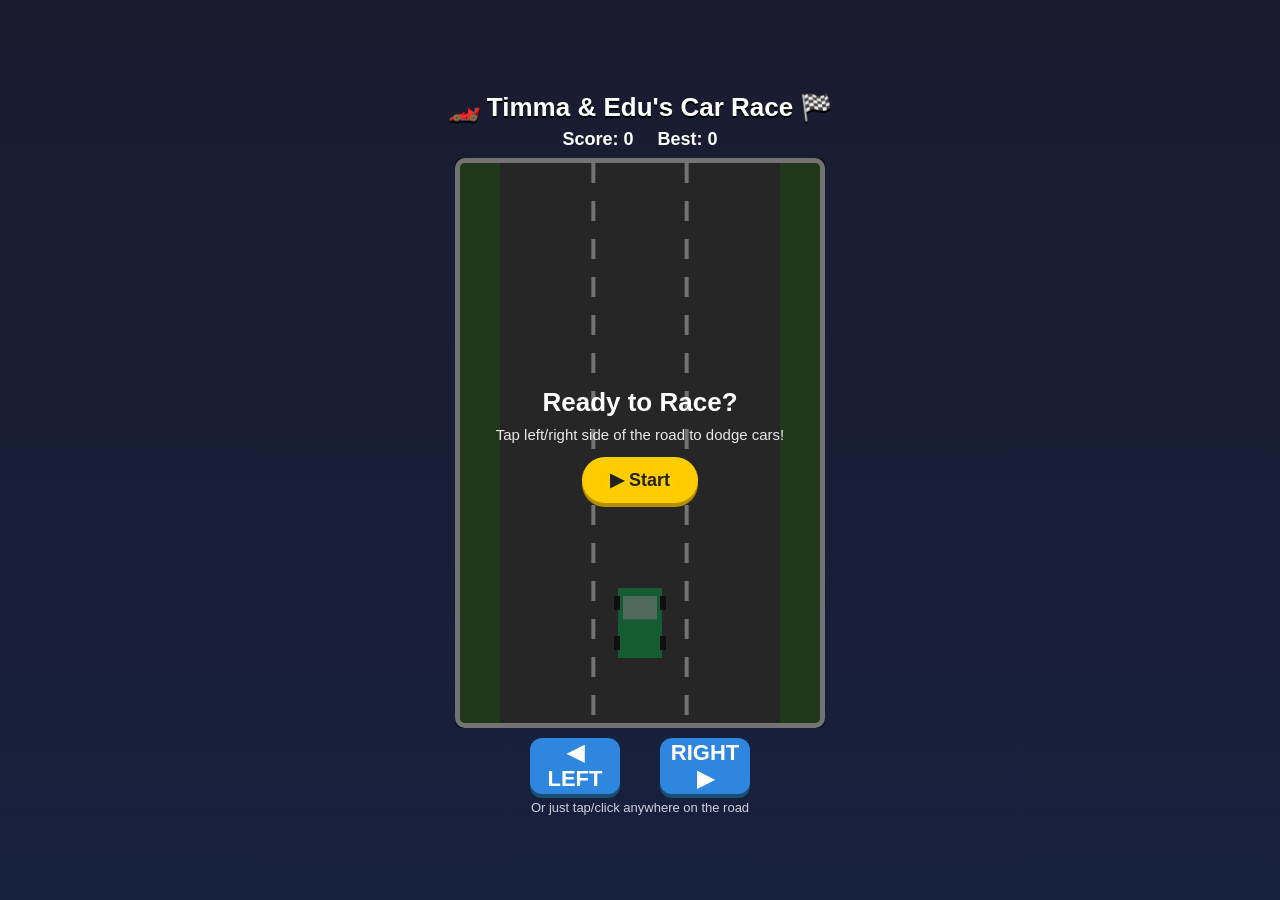
<file: car-race-game.html>
<!DOCTYPE html>
<html lang="en">
<head>
<meta charset="UTF-8">
<meta name="viewport" content="width=device-width, initial-scale=1, user-scalable=no">
<title>Timma & Edu's Car Race</title>
<style>
  * { box-sizing: border-box; -webkit-tap-highlight-color: transparent; user-select: none; }
  body {
    margin: 0;
    min-height: 100vh;
    background: linear-gradient(#1b1b2f, #16213e);
    display: flex;
    flex-direction: column;
    align-items: center;
    justify-content: center;
    font-family: 'Trebuchet MS', Arial, sans-serif;
    color: #fff;
    touch-action: manipulation;
  }
  h1 {
    margin: 6px 0;
    font-size: 26px;
    text-align: center;
    text-shadow: 0 2px 0 #000;
  }
  #hud {
    display: flex;
    gap: 24px;
    margin-bottom: 8px;
    font-size: 18px;
    font-weight: bold;
  }
  #wrap {
    position: relative;
    touch-action: none;
  }
  canvas {
    background: #4a7d3c;
    border: 5px solid #fff;
    border-radius: 10px;
    display: block;
    cursor: pointer;
  }
  #overlay {
    position: absolute;
    inset: 0;
    display: flex;
    flex-direction: column;
    align-items: center;
    justify-content: center;
    background: rgba(0,0,0,0.55);
    border-radius: 6px;
    text-align: center;
    padding: 16px;
  }
  #overlay h2 { font-size: 26px; margin: 4px 0; }
  #overlay p { margin: 4px 0 14px; font-size: 15px; opacity: 0.9; }
  .btn {
    background: #ffcc00;
    color: #222;
    border: none;
    padding: 12px 28px;
    font-size: 18px;
    font-weight: bold;
    border-radius: 30px;
    cursor: pointer;
    box-shadow: 0 4px 0 #b38f00;
  }
  .btn:active { transform: translateY(3px); box-shadow: 0 1px 0 #b38f00; }
  #controls {
    display: flex;
    gap: 40px;
    margin-top: 10px;
  }
  .side-btn {
    width: 90px;
    height: 56px;
    font-size: 22px;
    font-weight: bold;
    background: #2e86de;
    color: #fff;
    border: none;
    border-radius: 12px;
    box-shadow: 0 4px 0 #1b4f72;
  }
  .side-btn:active { transform: translateY(3px); box-shadow: 0 1px 0 #1b4f72; }
  #hint { margin-top: 6px; font-size: 13px; opacity: 0.8; }
</style>
</head>
<body>
<h1>🏎️ Timma & Edu's Car Race 🏁</h1>
<div id="hud">
  <div>Score: <span id="score">0</span></div>
  <div>Best: <span id="best">0</span></div>
</div>
<div id="wrap">
  <canvas id="game" width="360" height="560"></canvas>
  <div id="overlay">
    <h2 id="overlayTitle">Ready to Race?</h2>
    <p id="overlayText">Tap left/right side of the road to dodge cars!</p>
    <button class="btn" id="startBtn">▶ Start</button>
  </div>
</div>
<div id="controls">
  <button class="side-btn" id="leftBtn">◀ LEFT</button>
  <button class="side-btn" id="rightBtn">RIGHT ▶</button>
</div>
<div id="hint">Or just tap/click anywhere on the road</div>

<script>
const canvas = document.getElementById('game');
const ctx = canvas.getContext('2d');
const scoreEl = document.getElementById('score');
const bestEl = document.getElementById('best');
const overlay = document.getElementById('overlay');
const overlayTitle = document.getElementById('overlayTitle');
const overlayText = document.getElementById('overlayText');
const startBtn = document.getElementById('startBtn');
const leftBtn = document.getElementById('leftBtn');
const rightBtn = document.getElementById('rightBtn');

const LANES = 3;
const roadWidth = 280;
const roadX = (canvas.width - roadWidth) / 2;
const laneWidth = roadWidth / LANES;

const car = { lane: 1, w: 44, h: 70, y: canvas.height - 100 };
let rivals = [];
let score = 0;
let best = Number(localStorage.getItem('carRaceBest') || 0);
let speed = 4;
let running = false;
let dashOffset = 0;

bestEl.textContent = best;

function laneCenterX(lane) {
  return roadX + laneWidth * lane + laneWidth / 2;
}

function resetGame() {
  rivals = [];
  score = 0;
  speed = 4;
  car.lane = 1;
  scoreEl.textContent = 0;
  running = true;
  overlay.style.display = 'none';
  spawnRival();
  requestAnimationFrame(loop);
}

function spawnRival() {
  const lane = Math.floor(Math.random() * LANES);
  rivals.push({ lane, y: -80, w: 44, h: 70, color: randomColor() });
}

function randomColor() {
  const colors = ['#e74c3c', '#9b59b6', '#f1c40f', '#1abc9c', '#e67e22'];
  return colors[Math.floor(Math.random() * colors.length)];
}

function moveLeft() {
  if (!running) return;
  car.lane = Math.max(0, car.lane - 1);
}
function moveRight() {
  if (!running) return;
  car.lane = Math.min(LANES - 1, car.lane + 1);
}

canvas.addEventListener('pointerdown', e => {
  if (!running) return;
  const rect = canvas.getBoundingClientRect();
  const clickX = e.clientX - rect.left;
  if (clickX < canvas.width / 2) moveLeft();
  else moveRight();
});
leftBtn.addEventListener('pointerdown', () => moveLeft());
rightBtn.addEventListener('pointerdown', () => moveRight());
startBtn.addEventListener('pointerdown', () => resetGame());

document.addEventListener('keydown', e => {
  if (e.key === 'ArrowLeft') moveLeft();
  if (e.key === 'ArrowRight') moveRight();
  if (e.key === ' ' && !running) resetGame();
});

function drawRoad() {
  ctx.fillStyle = '#4a7d3c';
  ctx.fillRect(0, 0, canvas.width, canvas.height);
  ctx.fillStyle = '#555';
  ctx.fillRect(roadX, 0, roadWidth, canvas.height);

  ctx.strokeStyle = '#fff';
  ctx.lineWidth = 4;
  for (let i = 1; i < LANES; i++) {
    const x = roadX + laneWidth * i;
    ctx.setLineDash([20, 18]);
    ctx.lineDashOffset = -dashOffset;
    ctx.beginPath();
    ctx.moveTo(x, 0);
    ctx.lineTo(x, canvas.height);
    ctx.stroke();
  }
  ctx.setLineDash([]);
}

function drawCarShape(x, y, w, h, color) {
  ctx.fillStyle = color;
  ctx.fillRect(x - w/2, y - h/2, w, h);
  ctx.fillStyle = 'rgba(255,255,255,0.6)';
  ctx.fillRect(x - w/2 + 5, y - h/2 + 8, w - 10, h/3);
  ctx.fillStyle = '#222';
  ctx.fillRect(x - w/2 - 4, y - h/2 + 8, 6, 14);
  ctx.fillRect(x + w/2 - 2, y - h/2 + 8, 6, 14);
  ctx.fillRect(x - w/2 - 4, y + h/2 - 22, 6, 14);
  ctx.fillRect(x + w/2 - 2, y + h/2 - 22, 6, 14);
}

function update() {
  dashOffset = (dashOffset + speed) % 38;
  score += 0.1;
  scoreEl.textContent = Math.floor(score);
  speed += 0.0025;

  for (const r of rivals) r.y += speed;
  if (rivals.length && rivals[rivals.length - 1].y > 140) spawnRival();
  rivals = rivals.filter(r => r.y < canvas.height + 100);

  const carX = laneCenterX(car.lane);
  for (const r of rivals) {
    const rX = laneCenterX(r.lane);
    if (r.lane === car.lane &&
        Math.abs(r.y - car.y) < (r.h + car.h) / 2 - 10) {
      endGame();
    }
  }
}

function endGame() {
  running = false;
  if (Math.floor(score) > best) {
    best = Math.floor(score);
    localStorage.setItem('carRaceBest', best);
    bestEl.textContent = best;
  }
  overlayTitle.textContent = '💥 Crash!';
  overlayText.textContent = `Score: ${Math.floor(score)} — Best: ${best}`;
  startBtn.textContent = '↻ Race Again';
  overlay.style.display = 'flex';
}

function draw() {
  drawRoad();
  for (const r of rivals) drawCarShape(laneCenterX(r.lane), r.y, r.w, r.h, r.color);
  drawCarShape(laneCenterX(car.lane), car.y, car.w, car.h, '#2ecc71');
}

function loop() {
  if (!running) return;
  update();
  draw();
  requestAnimationFrame(loop);
}

draw();
</script>
</body>
</html>
</file>
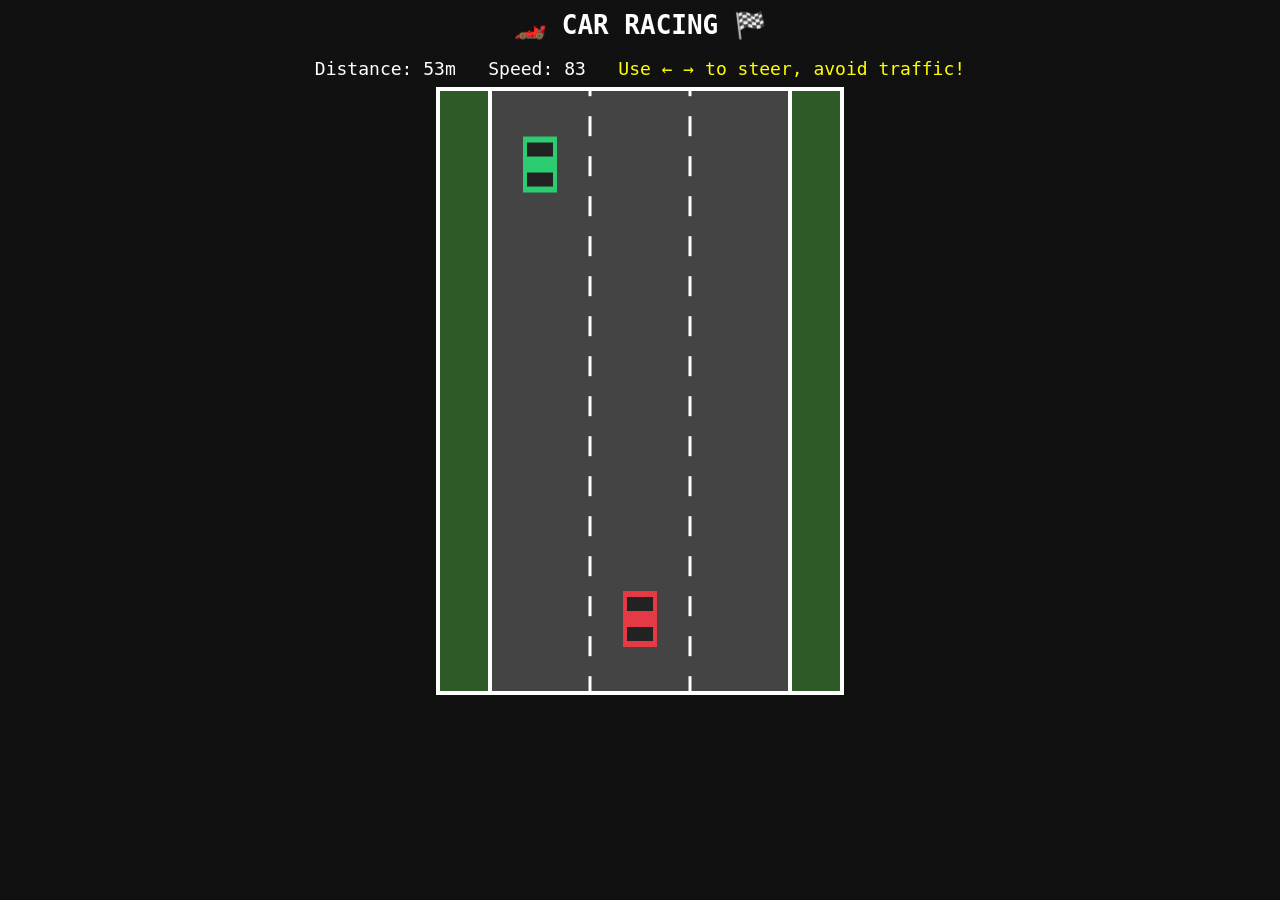
<file: car-racing-game.html>
<!DOCTYPE html>
<html lang="en">
<head>
<meta charset="UTF-8">
<title>Car Racing</title>
<style>
  body { margin:0; background:#111; display:flex; flex-direction:column; align-items:center; font-family:monospace; color:#fff; }
  h1 { margin:10px; }
  canvas { background:#555; border:4px solid #fff; }
  #info { margin:8px; font-size:18px; text-align:center; }
  #msg { color:#ff0; }
</style>
</head>
<body>
<h1>🏎️ CAR RACING 🏁</h1>
<div id="info">
  Distance: <span id="score">0</span>m &nbsp;
  Speed: <span id="speed">0</span> &nbsp;
  <span id="msg">Use ← → to steer, avoid traffic!</span>
</div>
<canvas id="game" width="400" height="600"></canvas>
<script>
const canvas = document.getElementById('game');
const ctx = canvas.getContext('2d');
const scoreEl = document.getElementById('score');
const speedEl = document.getElementById('speed');
const msgEl = document.getElementById('msg');

const roadWidth = 300;
const roadX = (canvas.width - roadWidth) / 2;
const laneWidth = roadWidth / 3;

const player = { w: 34, h: 56, x: canvas.width/2 - 17, y: canvas.height - 100, speed: 6 };
let traffic = [];
let dashOffset = 0;
let distance = 0;
let speed = 4;
let gameOver = false;
let keys = {};

document.addEventListener('keydown', e => {
  keys[e.key] = true;
  if (gameOver && e.key === ' ') resetGame();
});
document.addEventListener('keyup', e => keys[e.key] = false);

function resetGame() {
  traffic = [];
  distance = 0;
  speed = 4;
  gameOver = false;
  player.x = canvas.width/2 - 17;
  msgEl.textContent = 'Use ← → to steer, avoid traffic!';
  loop();
}

function spawnTraffic() {
  const lane = Math.floor(Math.random() * 3);
  const w = 34;
  const x = roadX + lane * laneWidth + (laneWidth - w) / 2;
  const color = ['#3399ff', '#ffcc00', '#9b59b6', '#2ecc71'][Math.floor(Math.random()*4)];
  traffic.push({ x, y: -70, w, h: 56, color });
}

function update() {
  if (keys['ArrowLeft']) player.x -= player.speed;
  if (keys['ArrowRight']) player.x += player.speed;
  player.x = Math.max(roadX + 5, Math.min(roadX + roadWidth - player.w - 5, player.x));

  dashOffset = (dashOffset + speed) % 40;

  if (Math.random() < 0.02 + speed * 0.0015) spawnTraffic();

  traffic.forEach(t => t.y += speed);
  traffic = traffic.filter(t => t.y < canvas.height + 70);

  for (const t of traffic) {
    if (player.x < t.x + t.w && player.x + player.w > t.x &&
        player.y < t.y + t.h && player.y + player.h > t.y) {
      gameOver = true;
      msgEl.textContent = 'CRASH! GAME OVER — press SPACE to restart';
    }
  }

  if (!gameOver) {
    distance += speed * 0.2;
    speed += 0.0025;
  }
}

function drawRoad() {
  ctx.fillStyle = '#2d5a27';
  ctx.fillRect(0, 0, canvas.width, canvas.height);
  ctx.fillStyle = '#444';
  ctx.fillRect(roadX, 0, roadWidth, canvas.height);
  ctx.strokeStyle = '#fff';
  ctx.lineWidth = 3;
  ctx.setLineDash([20, 20]);
  ctx.lineDashOffset = -dashOffset;
  for (let i = 1; i < 3; i++) {
    ctx.beginPath();
    ctx.moveTo(roadX + i * laneWidth, 0);
    ctx.lineTo(roadX + i * laneWidth, canvas.height);
    ctx.stroke();
  }
  ctx.setLineDash([]);
  ctx.lineWidth = 4;
  ctx.strokeStyle = '#fff';
  ctx.beginPath();
  ctx.moveTo(roadX, 0); ctx.lineTo(roadX, canvas.height);
  ctx.moveTo(roadX + roadWidth, 0); ctx.lineTo(roadX + roadWidth, canvas.height);
  ctx.stroke();
}

function drawCar(x, y, w, h, body) {
  ctx.fillStyle = body;
  ctx.fillRect(x, y, w, h);
  ctx.fillStyle = '#222';
  ctx.fillRect(x + 4, y + 6, w - 8, 14);
  ctx.fillRect(x + 4, y + h - 20, w - 8, 14);
}

function draw() {
  drawRoad();
  traffic.forEach(t => drawCar(t.x, t.y, t.w, t.h, t.color));
  drawCar(player.x, player.y, player.w, player.h, '#e63946');
  scoreEl.textContent = Math.floor(distance);
  speedEl.textContent = Math.floor(speed * 20);
}

function loop() {
  if (gameOver) { draw(); return; }
  update();
  draw();
  requestAnimationFrame(loop);
}

loop();
</script>
</body>
</html>
</file>
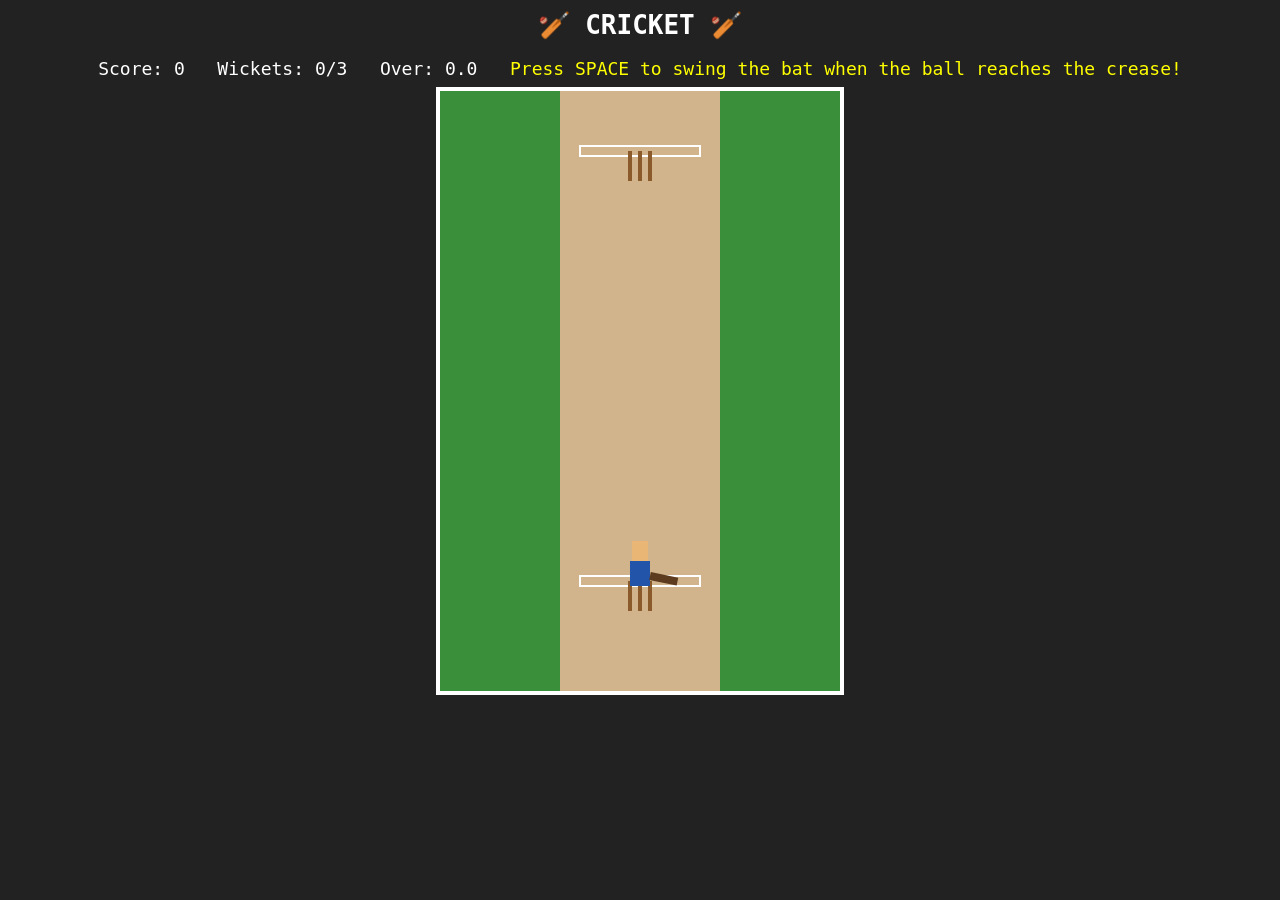
<file: cricket-game.html>
<!DOCTYPE html>
<html lang="en">
<head>
<meta charset="UTF-8">
<title>Cricket</title>
<style>
  body { margin:0; background:#222; display:flex; flex-direction:column; align-items:center; font-family:monospace; color:#fff; }
  h1 { margin:10px; }
  canvas { background:#3a8f3a; border:4px solid #fff; }
  #info { margin:8px; font-size:18px; text-align:center; }
  #msg { color:#ff0; }
</style>
</head>
<body>
<h1>🏏 CRICKET 🏏</h1>
<div id="info">
  Score: <span id="score">0</span> &nbsp;
  Wickets: <span id="wickets">0</span>/3 &nbsp;
  Over: <span id="over">0.0</span> &nbsp;
  <span id="msg">Press SPACE to swing the bat when the ball reaches the crease!</span>
</div>
<canvas id="game" width="400" height="600"></canvas>
<script>
const canvas = document.getElementById('game');
const ctx = canvas.getContext('2d');
const scoreEl = document.getElementById('score');
const wicketsEl = document.getElementById('wickets');
const overEl = document.getElementById('over');
const msgEl = document.getElementById('msg');

const pitchWidth = 160;
const pitchX = (canvas.width - pitchWidth) / 2;
const creaseY = canvas.height - 110; // where batsman stands
const bowlerY = 60;

const batsman = { x: canvas.width/2, y: creaseY, w: 30, h: 50 };

let ball = null; // {x,y,speed}
let score = 0;
let wickets = 0;
let balls = 0; // legal balls bowled this innings
const maxWickets = 3;
const maxBalls = 30; // 5 overs
let gameOver = false;
let swinging = false;
let swingTimer = 0;
let waitingForNextBall = false;

document.addEventListener('keydown', e => {
  if (e.code === 'Space') {
    e.preventDefault();
    if (gameOver) { resetGame(); return; }
    if (ball && !swinging) attemptSwing();
  }
});

function resetGame() {
  score = 0;
  wickets = 0;
  balls = 0;
  ball = null;
  gameOver = false;
  waitingForNextBall = false;
  msgEl.textContent = 'Press SPACE to swing the bat when the ball reaches the crease!';
  scheduleNextBall();
  loop();
}

function updateHud() {
  scoreEl.textContent = score;
  wicketsEl.textContent = wickets;
  const overs = Math.floor(balls / 6) + '.' + (balls % 6);
  overEl.textContent = overs;
}

function scheduleNextBall() {
  waitingForNextBall = true;
  setTimeout(() => {
    if (gameOver) return;
    const speed = 3 + Math.random() * 2 + Math.min(balls * 0.03, 2);
    ball = { x: canvas.width/2 + (Math.random()*40-20), y: bowlerY, speed };
    waitingForNextBall = false;
  }, 1200);
}

function attemptSwing() {
  swinging = true;
  swingTimer = 8;
  const dist = Math.abs(ball.y - creaseY);
  if (dist < 12) {
    const runsRoll = Math.random();
    let runs;
    if (dist < 4) runs = 6;
    else if (runsRoll < 0.3) runs = 4;
    else if (runsRoll < 0.6) runs = 2;
    else runs = 1;
    score += runs;
    msgEl.textContent = 'Great shot! +' + runs + ' run' + (runs>1?'s':'');
    ballDone();
  } else if (dist < 30) {
    msgEl.textContent = 'Mistimed! Dot ball.';
    ballDone();
  } else {
    outEvent('Swung too early — bowled!');
  }
}

function outEvent(reason) {
  wickets++;
  msgEl.textContent = reason;
  ballDone();
}

function ballDone() {
  ball = null;
  balls++;
  updateHud();
  if (wickets >= maxWickets || balls >= maxBalls) {
    endGame();
  } else {
    scheduleNextBall();
  }
}

function endGame() {
  gameOver = true;
  msgEl.textContent = 'INNINGS OVER — Final Score: ' + score + '/' + wickets + ' — press SPACE to restart';
}

function update() {
  if (ball) {
    ball.y += ball.speed;
    if (ball.y > creaseY + 25) {
      // missed swing window entirely
      ball = null;
      outEvent('Missed! Bowled — OUT!');
    }
  }
  if (swinging) {
    swingTimer--;
    if (swingTimer <= 0) swinging = false;
  }
}

function drawPitch() {
  ctx.fillStyle = '#3a8f3a';
  ctx.fillRect(0, 0, canvas.width, canvas.height);
  ctx.fillStyle = '#d2b48c';
  ctx.fillRect(pitchX, 0, pitchWidth, canvas.height);
  ctx.strokeStyle = '#fff';
  ctx.lineWidth = 2;
  ctx.strokeRect(pitchX + 20, creaseY - 5, pitchWidth - 40, 10);
  ctx.strokeRect(pitchX + 20, bowlerY - 5, pitchWidth - 40, 10);
}

function drawStumps(y) {
  ctx.fillStyle = '#8b5a2b';
  for (let i = -1; i <= 1; i++) {
    ctx.fillRect(canvas.width/2 + i*10 - 2, y - 30, 4, 30);
  }
}

function drawBatsman() {
  ctx.fillStyle = '#eab676';
  ctx.fillRect(batsman.x - 8, batsman.y - 40, 16, 20);
  ctx.fillStyle = '#2255aa';
  ctx.fillRect(batsman.x - 10, batsman.y - 20, 20, 25);
  ctx.fillStyle = '#5c3b1e';
  const angle = swinging ? -0.9 : 0.2;
  ctx.save();
  ctx.translate(batsman.x + 10, batsman.y - 5);
  ctx.rotate(angle);
  ctx.fillRect(0, -4, 28, 8);
  ctx.restore();
}

function drawBall() {
  if (!ball) return;
  ctx.fillStyle = '#e63946';
  ctx.beginPath();
  ctx.arc(ball.x, ball.y, 6, 0, Math.PI * 2);
  ctx.fill();
}

function draw() {
  drawPitch();
  drawStumps(bowlerY + 30);
  drawStumps(creaseY + 30);
  drawBatsman();
  drawBall();
}

function loop() {
  if (gameOver) { draw(); return; }
  update();
  draw();
  requestAnimationFrame(loop);
}

scheduleNextBall();
loop();
</script>
</body>
</html>
</file>
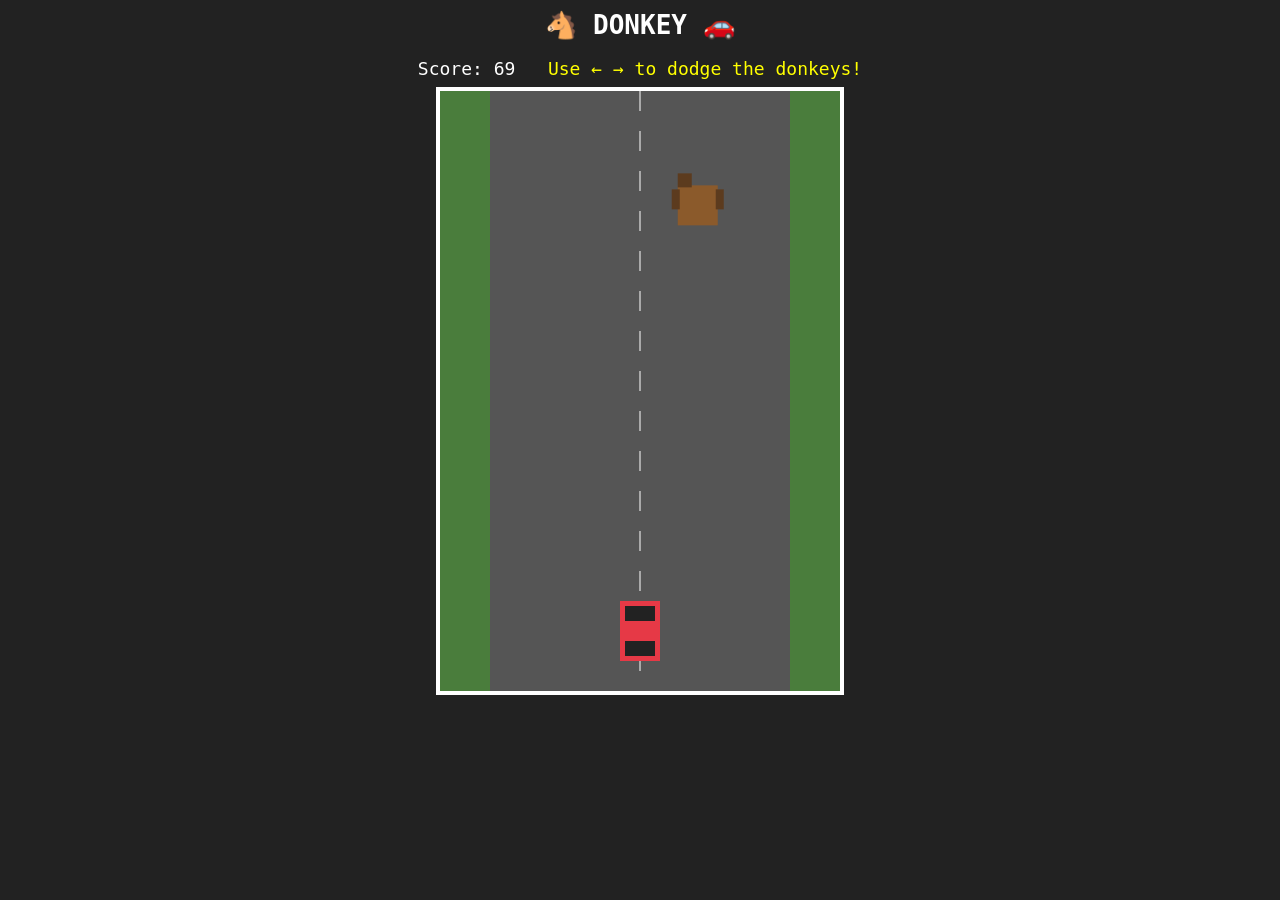
<file: donkey-game.html>
<!DOCTYPE html>
<html lang="en">
<head>
<meta charset="UTF-8">
<title>Donkey</title>
<style>
  body { margin:0; background:#222; display:flex; flex-direction:column; align-items:center; font-family:monospace; color:#fff; }
  h1 { margin:10px; }
  canvas { background:#4a7d3c; border:4px solid #fff; }
  #info { margin:8px; font-size:18px; }
  #msg { color:#ff0; }
</style>
</head>
<body>
<h1>🐴 DONKEY 🚗</h1>
<div id="info">Score: <span id="score">0</span> &nbsp; <span id="msg">Use ← → to dodge the donkeys!</span></div>
<canvas id="game" width="400" height="600"></canvas>
<script>
const canvas = document.getElementById('game');
const ctx = canvas.getContext('2d');
const scoreEl = document.getElementById('score');
const msgEl = document.getElementById('msg');

const roadWidth = 300;
const roadX = (canvas.width - roadWidth) / 2;

const car = { w: 40, h: 60, x: canvas.width/2 - 20, y: canvas.height - 90, speed: 6 };
let donkeys = [];
let score = 0;
let speed = 3;
let gameOver = false;
let keys = {};

document.addEventListener('keydown', e => {
  keys[e.key] = true;
  if (gameOver && e.key === ' ') resetGame();
});
document.addEventListener('keyup', e => keys[e.key] = false);

function resetGame() {
  donkeys = [];
  score = 0;
  speed = 3;
  gameOver = false;
  car.x = canvas.width/2 - 20;
  msgEl.textContent = 'Use ← → to dodge the donkeys!';
  loop();
}

function spawnDonkey() {
  const w = 40;
  const x = roadX + 10 + Math.random() * (roadWidth - w - 20);
  donkeys.push({ x, y: -60, w, h: 40 });
}

function update() {
  if (keys['ArrowLeft']) car.x -= car.speed;
  if (keys['ArrowRight']) car.x += car.speed;
  car.x = Math.max(roadX + 5, Math.min(roadX + roadWidth - car.w - 5, car.x));

  if (Math.random() < 0.02 + speed * 0.002) spawnDonkey();

  donkeys.forEach(d => d.y += speed);
  donkeys = donkeys.filter(d => d.y < canvas.height + 60);

  for (const d of donkeys) {
    if (car.x < d.x + d.w && car.x + car.w > d.x &&
        car.y < d.y + d.h && car.y + car.h > d.y) {
      gameOver = true;
      msgEl.textContent = 'GAME OVER — press SPACE to restart';
    }
  }

  if (!gameOver) {
    score++;
    speed += 0.002;
  }
}

function drawRoad() {
  ctx.fillStyle = '#4a7d3c';
  ctx.fillRect(0, 0, canvas.width, canvas.height);
  ctx.fillStyle = '#555';
  ctx.fillRect(roadX, 0, roadWidth, canvas.height);
  ctx.strokeStyle = '#fff';
  ctx.setLineDash([20, 20]);
  ctx.beginPath();
  ctx.moveTo(canvas.width/2, 0);
  ctx.lineTo(canvas.width/2, canvas.height);
  ctx.stroke();
  ctx.setLineDash([]);
}

function drawCar() {
  ctx.fillStyle = '#e63946';
  ctx.fillRect(car.x, car.y, car.w, car.h);
  ctx.fillStyle = '#222';
  ctx.fillRect(car.x + 5, car.y + 5, car.w - 10, 15);
  ctx.fillRect(car.x + 5, car.y + car.h - 20, car.w - 10, 15);
}

function drawDonkey(d) {
  ctx.fillStyle = '#8b5a2b';
  ctx.fillRect(d.x, d.y, d.w, d.h);
  ctx.fillStyle = '#5c3b1e';
  ctx.fillRect(d.x, d.y - 12, 14, 14);
  ctx.fillRect(d.x - 6, d.y + 4, 8, 20);
  ctx.fillRect(d.x + d.w - 2, d.y + 4, 8, 20);
}

function draw() {
  drawRoad();
  donkeys.forEach(drawDonkey);
  drawCar();
  scoreEl.textContent = score;
}

function loop() {
  if (gameOver) { draw(); return; }
  update();
  draw();
  requestAnimationFrame(loop);
}

loop();
</script>
</body>
</html>
</file>
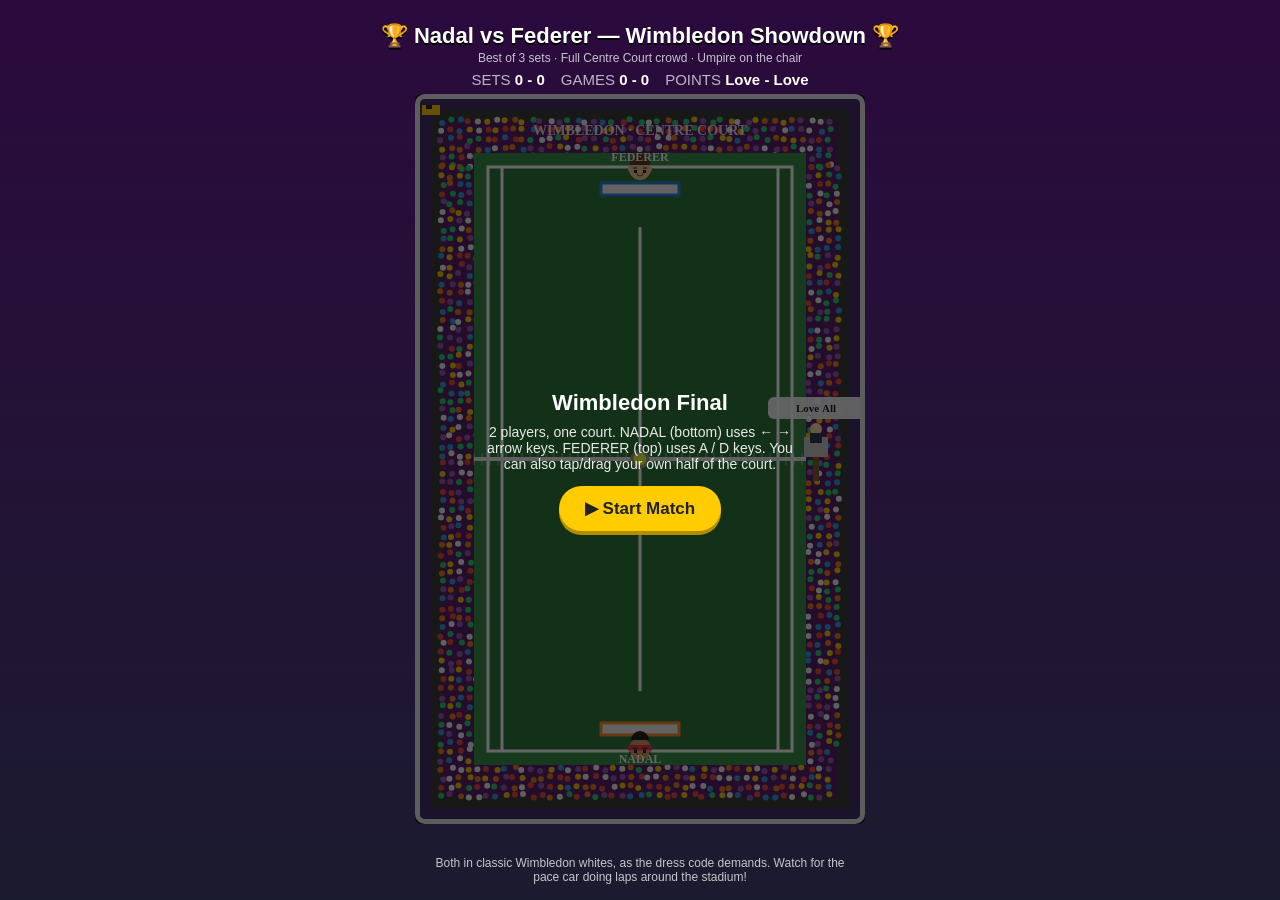
<file: tennis-game.html>
<!DOCTYPE html>
<html lang="en">
<head>
<meta charset="UTF-8">
<meta name="viewport" content="width=device-width, initial-scale=1, user-scalable=no">
<title>Nadal vs Federer — Wimbledon Showdown</title>
<style>
  * { box-sizing: border-box; -webkit-tap-highlight-color: transparent; user-select: none; }
  body {
    margin: 0;
    min-height: 100vh;
    background: linear-gradient(#2b0a3d, #1b1b2f);
    display: flex;
    flex-direction: column;
    align-items: center;
    justify-content: center;
    font-family: 'Trebuchet MS', Arial, sans-serif;
    color: #fff;
    touch-action: manipulation;
  }
  h1 {
    margin: 6px 0 2px;
    font-size: 22px;
    text-align: center;
    text-shadow: 0 2px 0 #000;
  }
  #sub { font-size: 12px; opacity: 0.75; margin-bottom: 6px; }
  #hud {
    display: flex;
    gap: 16px;
    margin-bottom: 6px;
    font-size: 15px;
    font-weight: bold;
    flex-wrap: wrap;
    justify-content: center;
  }
  #hud span.label { opacity: 0.7; font-weight: normal; }
  #wrap { position: relative; touch-action: none; }
  canvas {
    background: #4a2d6d;
    border: 5px solid #eaeaea;
    border-radius: 10px;
    display: block;
    cursor: pointer;
  }
  #call {
    text-align: center;
    min-height: 20px;
    font-size: 15px;
    font-weight: bold;
    color: #ffe066;
    margin-top: 6px;
  }
  #overlay {
    position: absolute;
    inset: 0;
    display: flex;
    flex-direction: column;
    align-items: center;
    justify-content: center;
    background: rgba(0,0,0,0.6);
    border-radius: 6px;
    text-align: center;
    padding: 16px;
  }
  #overlay h2 { font-size: 22px; margin: 4px 0; }
  #overlay p { margin: 4px 0 14px; font-size: 14px; opacity: 0.9; max-width: 320px; }
  .btn {
    background: #ffcc00;
    color: #222;
    border: none;
    padding: 12px 26px;
    font-size: 17px;
    font-weight: bold;
    border-radius: 30px;
    cursor: pointer;
    box-shadow: 0 4px 0 #b38f00;
  }
  .btn:active { transform: translateY(3px); box-shadow: 0 1px 0 #b38f00; }
  #hint { margin-top: 6px; font-size: 12px; opacity: 0.75; text-align: center; max-width: 420px; }
</style>
</head>
<body>
<h1>🏆 Nadal vs Federer — Wimbledon Showdown 🏆</h1>
<div id="sub">Best of 3 sets · Full Centre Court crowd · Umpire on the chair</div>
<div id="hud">
  <div><span class="label">SETS</span> <span id="setsScore">0 - 0</span></div>
  <div><span class="label">GAMES</span> <span id="gamesScore">0 - 0</span></div>
  <div><span class="label">POINTS</span> <span id="pointsScore">Love - Love</span></div>
</div>
<div id="wrap">
  <canvas id="game" width="440" height="720"></canvas>
  <div id="overlay">
    <h2 id="overlayTitle">Wimbledon Final</h2>
    <p id="overlayText">2 players, one court. NADAL (bottom) uses ← → arrow keys. FEDERER (top) uses A / D keys. You can also tap/drag your own half of the court.</p>
    <button class="btn" id="startBtn">▶ Start Match</button>
  </div>
</div>
<div id="call">&nbsp;</div>
<div id="hint">Both in classic Wimbledon whites, as the dress code demands. Watch for the pace car doing laps around the stadium!</div>

<script>
const canvas = document.getElementById('game');
const ctx = canvas.getContext('2d');
const setsEl = document.getElementById('setsScore');
const gamesEl = document.getElementById('gamesScore');
const pointsEl = document.getElementById('pointsScore');
const callEl = document.getElementById('call');
const overlay = document.getElementById('overlay');
const overlayTitle = document.getElementById('overlayTitle');
const overlayText = document.getElementById('overlayText');
const startBtn = document.getElementById('startBtn');

const W = canvas.width, H = canvas.height;
const TRACK = 22, CROWD = 46, MARGIN = TRACK + CROWD;
const courtLeft = MARGIN, courtRight = W - MARGIN;
const courtTop = MARGIN, courtBottom = H - MARGIN;
const courtW = courtRight - courtLeft, courtH = courtBottom - courtTop;
const netY = courtTop + courtH / 2;

const NADAL = 0, FEDERER = 1;
const names = ['NADAL', 'FEDERER'];

const nadal = { x: W / 2, y: courtBottom - 22, w: 78, h: 12, color: '#ff8c2b', head: '#d9a066', kind: 'nadal' };
const federer = { x: W / 2, y: courtTop + 22, w: 78, h: 12, color: '#2e86de', head: '#f0c49a', kind: 'federer' };

const ball = { x: W / 2, y: netY, vx: 0, vy: 0, r: 8 };

let running = false;
let serveTimer = 0;
let servingTo = NADAL;
let callText = 'Love All';

let points = [0, 0];
let games = [0, 0];
let sets = [0, 0];
let matchOver = false;

let keys = {};
document.addEventListener('keydown', e => { keys[e.key] = true; });
document.addEventListener('keyup', e => { keys[e.key] = false; });

canvas.addEventListener('pointerdown', handlePointer);
canvas.addEventListener('pointermove', e => { if (e.buttons !== undefined && e.pressure === 0 && e.pointerType === 'mouse') return; handlePointer(e); });
function handlePointer(e) {
  const rect = canvas.getBoundingClientRect();
  const px = (e.clientX - rect.left) * (W / rect.width);
  const py = (e.clientY - rect.top) * (H / rect.height);
  if (py < H / 2) federer.x = clamp(px, courtLeft + federer.w / 2, courtRight - federer.w / 2);
  else nadal.x = clamp(px, courtLeft + nadal.w / 2, courtRight - nadal.w / 2);
}

startBtn.addEventListener('pointerdown', startMatch);

function clamp(v, lo, hi) { return Math.max(lo, Math.min(hi, v)); }

// ---------- Crowd (audience) ----------
let crowd = [];
function buildCrowd() {
  crowd = [];
  const colors = ['#e74c3c', '#f1c40f', '#3498db', '#2ecc71', '#e67e22', '#ecf0f1', '#9b59b6'];
  function fillBand(x0, y0, x1, y1) {
    for (let y = y0; y < y1; y += 9) {
      for (let x = x0; x < x1; x += 9) {
        crowd.push({ x: x + (Math.random() * 4 - 2), y: y + (Math.random() * 4 - 2), c: colors[Math.floor(Math.random() * colors.length)] });
      }
    }
  }
  fillBand(TRACK, TRACK, W - TRACK, courtTop);
  fillBand(TRACK, courtBottom, W - TRACK, H - TRACK);
  fillBand(TRACK, courtTop, courtLeft, courtBottom);
  fillBand(courtRight, courtTop, W - TRACK, courtBottom);
}
buildCrowd();

function drawCrowd() {
  for (const p of crowd) {
    ctx.beginPath();
    ctx.arc(p.x, p.y, 3, 0, Math.PI * 2);
    ctx.fillStyle = p.c;
    ctx.fill();
  }
  ctx.fillStyle = 'rgba(255,255,255,0.85)';
  ctx.font = 'bold 14px Trebuchet MS';
  ctx.textAlign = 'center';
  ctx.fillText('WIMBLEDON · CENTRE COURT', W / 2, TRACK + 14);
}

// ---------- Pace car looping the stadium ----------
const trackInset = TRACK / 2;
const trackRect = { x0: trackInset, y0: trackInset, x1: W - trackInset, y1: H - trackInset };
const trackPerimeter = 2 * (trackRect.x1 - trackRect.x0) + 2 * (trackRect.y1 - trackRect.y0);
let carDist = 0;
const carSpeed = 2.2;

function pointOnTrack(d) {
  d = ((d % trackPerimeter) + trackPerimeter) % trackPerimeter;
  const topLen = trackRect.x1 - trackRect.x0;
  const rightLen = trackRect.y1 - trackRect.y0;
  if (d < topLen) return { x: trackRect.x0 + d, y: trackRect.y0, a: 0 };
  d -= topLen;
  if (d < rightLen) return { x: trackRect.x1, y: trackRect.y0 + d, a: Math.PI / 2 };
  d -= rightLen;
  if (d < topLen) return { x: trackRect.x1 - d, y: trackRect.y1, a: Math.PI };
  d -= topLen;
  return { x: trackRect.x0, y: trackRect.y1 - d, a: -Math.PI / 2 };
}

function drawPaceCar() {
  const p = pointOnTrack(carDist);
  ctx.save();
  ctx.translate(p.x, p.y);
  ctx.rotate(p.a);
  ctx.fillStyle = '#ffcc00';
  ctx.fillRect(-9, -5, 18, 10);
  ctx.fillStyle = '#222';
  ctx.fillRect(-5, -5, 6, 4);
  ctx.restore();
}

// ---------- Court ----------
function drawCourt() {
  ctx.fillStyle = '#4a2d6d';
  ctx.fillRect(0, 0, W, H);
  ctx.fillStyle = '#3d3d3d';
  ctx.fillRect(trackRect.x0, trackRect.y0, trackRect.x1 - trackRect.x0, trackRect.y1 - trackRect.y0);
  ctx.fillStyle = '#5a1f6b';
  ctx.fillRect(TRACK, TRACK, W - TRACK * 2, H - TRACK * 2);

  drawCrowd();

  ctx.fillStyle = '#3a8f4a';
  ctx.fillRect(courtLeft - 14, courtTop - 14, courtW + 28, courtH + 28);
  ctx.fillStyle = '#2f7a3e';
  ctx.fillRect(courtLeft, courtTop, courtW, courtH);

  ctx.strokeStyle = '#fff';
  ctx.lineWidth = 3;
  ctx.strokeRect(courtLeft, courtTop, courtW, courtH);
  ctx.beginPath();
  ctx.moveTo(courtLeft + 14, courtTop);
  ctx.lineTo(courtLeft + 14, courtBottom);
  ctx.moveTo(courtRight - 14, courtTop);
  ctx.lineTo(courtRight - 14, courtBottom);
  ctx.moveTo(W / 2, courtTop + 60);
  ctx.lineTo(W / 2, courtBottom - 60);
  ctx.stroke();

  ctx.strokeStyle = '#eee';
  ctx.lineWidth = 4;
  ctx.beginPath();
  ctx.moveTo(courtLeft - 14, netY);
  ctx.lineTo(courtRight + 14, netY);
  ctx.stroke();
  ctx.lineWidth = 1;
  ctx.strokeStyle = 'rgba(255,255,255,0.5)';
  for (let x = courtLeft - 14; x <= courtRight + 14; x += 8) {
    ctx.beginPath();
    ctx.moveTo(x, netY - 6);
    ctx.lineTo(x, netY + 6);
    ctx.stroke();
  }

  drawUmpire();
  drawPaceCar();
}

function drawUmpire() {
  const ux = courtRight + 24, uy = netY;
  ctx.fillStyle = '#8a5a2b';
  ctx.fillRect(ux - 3, uy - 4, 6, 26);
  ctx.fillStyle = '#c9c9c9';
  ctx.fillRect(ux - 12, uy - 22, 24, 20);
  ctx.fillStyle = '#ffdcb0';
  ctx.beginPath();
  ctx.arc(ux, uy - 30, 6, 0, Math.PI * 2);
  ctx.fill();
  ctx.fillStyle = '#2c3e50';
  ctx.fillRect(ux - 6, uy - 26, 12, 10);

  ctx.fillStyle = 'rgba(255,255,255,0.92)';
  ctx.strokeStyle = '#222';
  ctx.lineWidth = 1;
  const bw = 96, bh = 22, bx = ux - bw / 2, by = uy - 62;
  ctx.beginPath();
  ctx.roundRect ? ctx.roundRect(bx, by, bw, bh, 6) : ctx.rect(bx, by, bw, bh);
  ctx.fill();
  ctx.fillStyle = '#222';
  ctx.font = 'bold 11px Trebuchet MS';
  ctx.textAlign = 'center';
  ctx.fillText(callText, ux, by + 15);
}

function drawPlayer(p) {
  ctx.fillStyle = '#f5f5f5';
  ctx.fillRect(p.x - p.w / 2, p.y - p.h / 2, p.w, p.h);
  ctx.strokeStyle = p.color;
  ctx.lineWidth = 3;
  ctx.strokeRect(p.x - p.w / 2, p.y - p.h / 2, p.w, p.h);
  const below = p.y > netY;
  const faceY = below ? p.y + 20 : p.y - 20;
  drawFace(p, faceY, below);
}

function drawFace(p, cy, below) {
  const cx = p.x, r = 11;
  ctx.save();

  // ears
  ctx.fillStyle = p.head;
  ctx.beginPath(); ctx.arc(cx - r + 2, cy, 3, 0, Math.PI * 2); ctx.fill();
  ctx.beginPath(); ctx.arc(cx + r - 2, cy, 3, 0, Math.PI * 2); ctx.fill();

  // head
  ctx.beginPath();
  ctx.arc(cx, cy, r, 0, Math.PI * 2);
  ctx.fillStyle = p.head;
  ctx.fill();

  if (p.kind === 'nadal') {
    // dark swept hair peeking above headband
    ctx.fillStyle = '#2b2119';
    ctx.beginPath();
    ctx.arc(cx, cy - r + 2, r - 2, Math.PI, 0);
    ctx.fill();
    // red headband (signature look)
    ctx.fillStyle = '#e63946';
    ctx.fillRect(cx - r - 1, cy - 4, r * 2 + 2, 5);
    // eyes + focused brow
    ctx.fillStyle = '#2b2119';
    ctx.fillRect(cx - 6, cy + 1, 3, 3);
    ctx.fillRect(cx + 3, cy + 1, 3, 3);
    ctx.strokeStyle = '#2b2119';
    ctx.lineWidth = 1.2;
    ctx.beginPath(); ctx.moveTo(cx - 7, cy - 1); ctx.lineTo(cx - 3, cy); ctx.stroke();
    ctx.beginPath(); ctx.moveTo(cx + 7, cy - 1); ctx.lineTo(cx + 3, cy); ctx.stroke();
    // sideburns/stubble
    ctx.fillStyle = 'rgba(43,33,25,0.5)';
    ctx.fillRect(cx - r, cy + 3, 2, 5);
    ctx.fillRect(cx + r - 2, cy + 3, 2, 5);
  } else {
    // swept-back light brown hair, classic side part
    ctx.fillStyle = '#5a3a22';
    ctx.beginPath();
    ctx.arc(cx, cy - r + 3, r - 2, Math.PI, 0);
    ctx.fill();
    ctx.fillRect(cx - r + 1, cy - r + 3, r * 2 - 2, 4);
    // calm eyes
    ctx.fillStyle = '#2b2119';
    ctx.fillRect(cx - 6, cy + 1, 3, 3);
    ctx.fillRect(cx + 3, cy + 1, 3, 3);
    ctx.strokeStyle = '#2b2119';
    ctx.lineWidth = 1;
    ctx.beginPath(); ctx.moveTo(cx - 7, cy - 1); ctx.lineTo(cx - 3, cy - 1); ctx.stroke();
    ctx.beginPath(); ctx.moveTo(cx + 3, cy - 1); ctx.lineTo(cx + 7, cy - 1); ctx.stroke();
  }

  // subtle smile
  ctx.strokeStyle = '#8a4a30';
  ctx.lineWidth = 1;
  ctx.beginPath();
  ctx.arc(cx, cy + 4, 3, 0, Math.PI);
  ctx.stroke();

  ctx.restore();
}

function drawBall() {
  ctx.beginPath();
  ctx.arc(ball.x, ball.y, ball.r, 0, Math.PI * 2);
  ctx.fillStyle = '#e8ff3c';
  ctx.fill();
  ctx.strokeStyle = '#999';
  ctx.stroke();
}

// ---------- Scoring ----------
function pointLabel(mine, theirs) {
  if (mine >= 3 && theirs >= 3) {
    if (mine === theirs) return '40';
    return mine > theirs ? 'AD' : '40';
  }
  return ['0', '15', '30', '40'][mine];
}

function updateScoreHud() {
  setsEl.textContent = `${sets[NADAL]} - ${sets[FEDERER]}`;
  gamesEl.textContent = `${games[NADAL]} - ${games[FEDERER]}`;
  const n = points[NADAL] >= 3 && points[FEDERER] >= 3 && points[NADAL] === points[FEDERER] ? 'Deuce' : pointLabel(points[NADAL], points[FEDERER]);
  const f = points[NADAL] >= 3 && points[FEDERER] >= 3 && points[NADAL] === points[FEDERER] ? 'Deuce' : pointLabel(points[FEDERER], points[NADAL]);
  pointsEl.textContent = (n === 'Deuce') ? 'Deuce' : `${n} - ${f}`;
}

function announce(text) {
  callText = text;
  callEl.textContent = text;
}

function awardPoint(winner) {
  points[winner]++;
  const loser = winner === NADAL ? FEDERER : NADAL;
  if (points[winner] >= 4 && points[winner] - points[loser] >= 2) {
    winGame(winner);
  } else {
    updateScoreHud();
    if (points[NADAL] >= 3 && points[FEDERER] >= 3) {
      announce(points[NADAL] === points[FEDERER] ? 'Deuce' : `Advantage ${names[winner]}`);
    } else {
      announce(`${pointLabel(points[NADAL], points[FEDERER])} - ${pointLabel(points[FEDERER], points[NADAL])}`);
    }
  }
  serveTimer = 70;
  servingTo = winner === NADAL ? FEDERER : NADAL;
}

function winGame(winner) {
  games[winner]++;
  points = [0, 0];
  updateScoreHud();
  announce(`Game, ${names[winner]}. ${games[NADAL]}-${games[FEDERER]}`);
  const loser = winner === NADAL ? FEDERER : NADAL;
  if (games[winner] >= 6 && (games[winner] - games[loser] >= 2 || games[winner] === 7)) {
    winSet(winner);
  }
}

function winSet(winner) {
  sets[winner]++;
  const setScore = `${games[NADAL]}-${games[FEDERER]}`;
  games = [0, 0];
  updateScoreHud();
  announce(`Set, ${names[winner]}! (${setScore})`);
  if (sets[winner] >= 2) {
    endMatch(winner);
  }
}

function endMatch(winner) {
  matchOver = true;
  running = false;
  overlayTitle.textContent = `🏆 ${names[winner]} wins Wimbledon!`;
  overlayText.textContent = `Final sets: ${sets[NADAL]} - ${sets[FEDERER]}. What a match!`;
  startBtn.textContent = '↻ Play Again';
  overlay.style.display = 'flex';
}

function resetBall(toward) {
  ball.x = W / 2;
  ball.y = netY;
  const dir = toward === NADAL ? 1 : -1;
  const angle = (Math.random() * 0.6 - 0.3);
  const speed = 5.5;
  ball.vx = Math.sin(angle) * speed;
  ball.vy = Math.cos(angle) * speed * dir;
}

function startMatch() {
  points = [0, 0]; games = [0, 0]; sets = [0, 0];
  matchOver = false;
  nadal.x = W / 2; federer.x = W / 2;
  updateScoreHud();
  announce('Love All');
  overlay.style.display = 'none';
  running = true;
  servingTo = NADAL;
  serveTimer = 40;
  requestAnimationFrame(loop);
}

// ---------- Game loop ----------
function update() {
  carDist += carSpeed;

  if (keys['ArrowLeft']) nadal.x -= 6;
  if (keys['ArrowRight']) nadal.x += 6;
  if (keys['a'] || keys['A']) federer.x -= 6;
  if (keys['d'] || keys['D']) federer.x += 6;
  nadal.x = clamp(nadal.x, courtLeft + nadal.w / 2, courtRight - nadal.w / 2);
  federer.x = clamp(federer.x, courtLeft + federer.w / 2, courtRight - federer.w / 2);

  if (serveTimer > 0) {
    serveTimer--;
    if (serveTimer === 0) resetBall(servingTo);
    return;
  }

  ball.x += ball.vx;
  ball.y += ball.vy;

  if (ball.x - ball.r < courtLeft || ball.x + ball.r > courtRight) {
    ball.vx *= -1;
    ball.x = clamp(ball.x, courtLeft + ball.r, courtRight - ball.r);
  }

  if (ball.vy < 0 && ball.y - ball.r <= federer.y + federer.h / 2 &&
      ball.y - ball.r >= federer.y - federer.h / 2 - 6 &&
      Math.abs(ball.x - federer.x) <= federer.w / 2 + ball.r) {
    ball.vy *= -1.03;
    ball.vx += (ball.x - federer.x) * 0.06;
  }
  if (ball.vy > 0 && ball.y + ball.r >= nadal.y - nadal.h / 2 &&
      ball.y + ball.r <= nadal.y + nadal.h / 2 + 6 &&
      Math.abs(ball.x - nadal.x) <= nadal.w / 2 + ball.r) {
    ball.vy *= -1.03;
    ball.vx += (ball.x - nadal.x) * 0.06;
  }

  if (ball.y < courtTop - 30) { awardPoint(NADAL); }
  else if (ball.y > courtBottom + 30) { awardPoint(FEDERER); }
}

function draw() {
  drawCourt();
  drawPlayer(nadal);
  drawPlayer(federer);
  ctx.fillStyle = '#fff';
  ctx.font = 'bold 12px Trebuchet MS';
  ctx.textAlign = 'center';
  ctx.fillText('NADAL', nadal.x, nadal.y + 34);
  ctx.fillText('FEDERER', federer.x, federer.y - 28);
  if (!matchOver) drawBall();
}

function loop() {
  if (!running) return;
  update();
  draw();
  requestAnimationFrame(loop);
}

draw();
</script>
</body>
</html>
</file>
